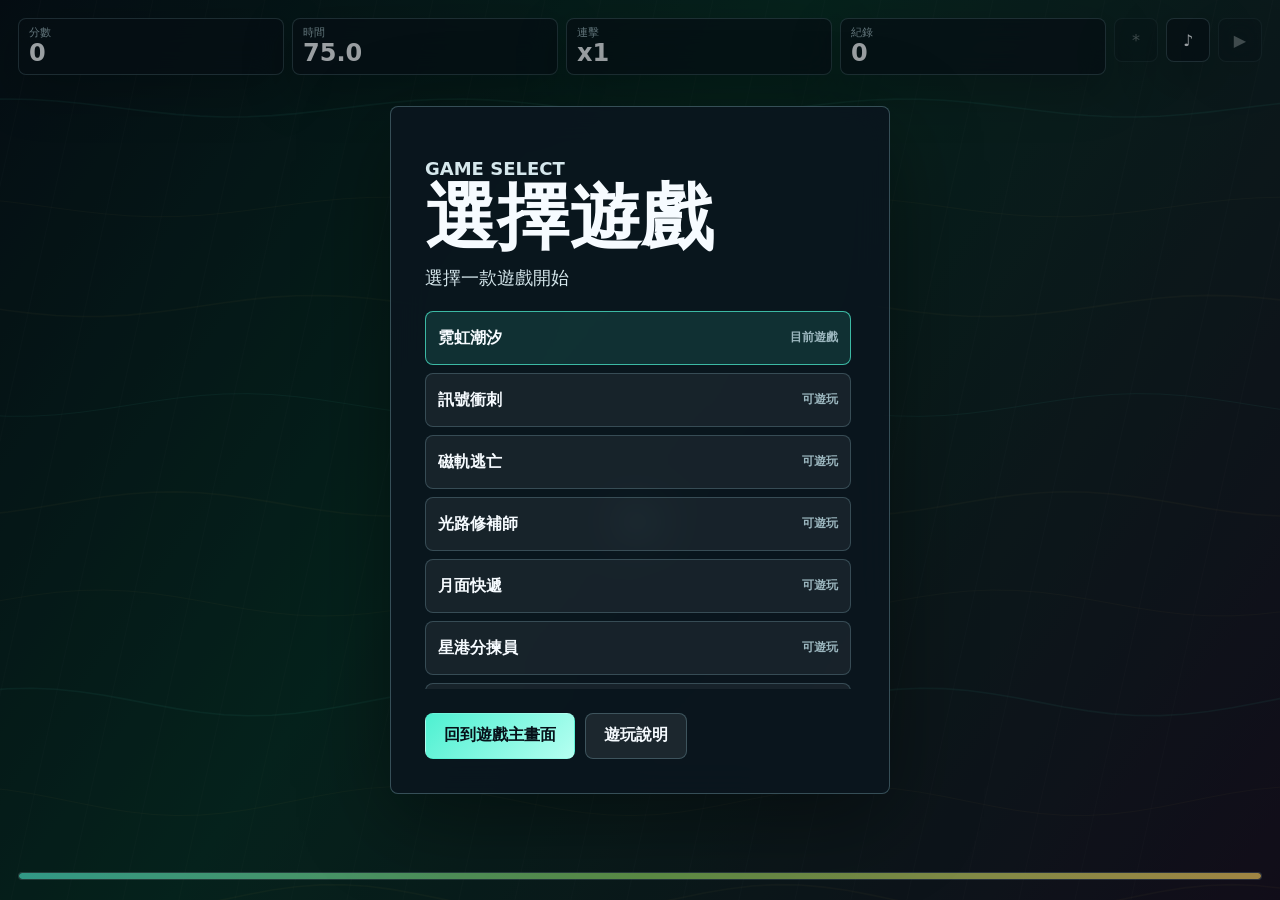
<file: neon-tide.html>
<!doctype html>
<html lang="zh-Hant">
<head>
  <meta charset="utf-8">
  <meta name="viewport" content="width=device-width, initial-scale=1">
  <title>霓虹潮汐</title>
  <style>
    :root {
      color-scheme: dark;
      --ink: #f6fbff;
      --muted: #9cb7bf;
      --panel: rgba(8, 17, 24, 0.72);
      --panel-strong: rgba(10, 22, 30, 0.9);
      --line: rgba(183, 241, 255, 0.22);
      --aqua: #4ef0d1;
      --coral: #ff6f91;
      --gold: #ffd166;
      --leaf: #94e06b;
      --deep: #061018;
      --danger: #ff4d6d;
    }

    * {
      box-sizing: border-box;
    }

    html,
    body {
      width: 100%;
      height: 100%;
      margin: 0;
      overflow: hidden;
      background: var(--deep);
      color: var(--ink);
      font-family:
        "Segoe UI",
        "Microsoft JhengHei",
        system-ui,
        sans-serif;
      letter-spacing: 0;
    }

    button {
      font: inherit;
    }

    .game-shell {
      position: fixed;
      inset: 0;
      min-width: 320px;
      background:
        linear-gradient(180deg, rgba(255, 111, 145, 0.06), transparent 30%),
        linear-gradient(135deg, #07151e 0%, #09251f 48%, #15101d 100%);
      isolation: isolate;
    }

    canvas {
      position: absolute;
      inset: 0;
      width: 100%;
      height: 100%;
      display: block;
      touch-action: none;
      cursor: crosshair;
    }

    .hud {
      position: absolute;
      top: 0;
      left: 0;
      right: 0;
      z-index: 4;
      display: grid;
      grid-template-columns: repeat(4, minmax(86px, 1fr)) auto;
      gap: 8px;
      align-items: start;
      padding: clamp(10px, 2vw, 18px);
      pointer-events: none;
    }

    .status-pill,
    .tool-button {
      min-height: 44px;
      border: 1px solid var(--line);
      background: var(--panel);
      box-shadow: 0 16px 50px rgba(0, 0, 0, 0.28);
      backdrop-filter: blur(14px);
    }

    .status-pill {
      display: grid;
      gap: 2px;
      align-content: center;
      min-width: 0;
      padding: 8px 10px;
      border-radius: 8px;
    }

    .status-pill small {
      color: var(--muted);
      font-size: 11px;
      line-height: 1.1;
      white-space: nowrap;
    }

    .status-pill strong {
      overflow: hidden;
      color: var(--ink);
      font-size: clamp(17px, 2.3vw, 24px);
      line-height: 1.05;
      text-overflow: ellipsis;
      white-space: nowrap;
    }

    .tool-row {
      display: flex;
      gap: 8px;
      pointer-events: auto;
    }

    .tool-button {
      width: 44px;
      height: 44px;
      display: grid;
      place-items: center;
      padding: 0;
      border-radius: 8px;
      color: var(--ink);
      cursor: pointer;
      transition:
        transform 140ms ease,
        border-color 140ms ease,
        background 140ms ease,
        opacity 140ms ease;
    }

    .tool-button:hover {
      transform: translateY(-1px);
      border-color: rgba(78, 240, 209, 0.52);
      background: rgba(13, 33, 38, 0.86);
    }

    .tool-button:disabled {
      cursor: not-allowed;
      opacity: 0.38;
      transform: none;
    }

    .burst-button.ready {
      border-color: rgba(255, 209, 102, 0.8);
      color: #15100a;
      background: linear-gradient(135deg, var(--gold), #fff2ad);
    }

    .shield-track {
      position: absolute;
      left: clamp(10px, 2vw, 18px);
      right: clamp(10px, 2vw, 18px);
      bottom: clamp(12px, 2vw, 20px);
      z-index: 4;
      height: 8px;
      overflow: hidden;
      border: 1px solid rgba(183, 241, 255, 0.18);
      border-radius: 999px;
      background: rgba(255, 255, 255, 0.08);
      pointer-events: none;
    }

    .shield-track span {
      display: block;
      width: 100%;
      height: 100%;
      border-radius: inherit;
      background: linear-gradient(90deg, var(--aqua), var(--leaf), var(--gold));
      transform-origin: left;
      transition: transform 140ms ease;
    }

    .modal {
      position: absolute;
      z-index: 6;
      inset: 0;
      display: grid;
      place-items: center;
      padding: clamp(16px, 4vw, 32px);
      background: rgba(3, 8, 12, 0.38);
    }

    .modal[hidden] {
      display: none;
    }

    .dialog {
      width: min(500px, 100%);
      border: 1px solid rgba(183, 241, 255, 0.26);
      border-radius: 8px;
      padding: clamp(20px, 5vw, 34px);
      background: var(--panel-strong);
      box-shadow: 0 24px 90px rgba(0, 0, 0, 0.42);
      backdrop-filter: blur(18px);
    }

    .eyebrow {
      margin: 0 0 10px;
      color: var(--gold);
      font-size: 13px;
      font-weight: 800;
      text-transform: uppercase;
      letter-spacing: 0;
    }

    h1 {
      margin: 0;
      font-size: clamp(38px, 8vw, 72px);
      line-height: 0.92;
      letter-spacing: 0;
    }

    .dialog p {
      margin: 14px 0 0;
      color: #d5e7ec;
      font-size: clamp(15px, 2vw, 18px);
      line-height: 1.6;
    }

    .help-panel {
      display: grid;
      gap: 8px;
      margin-top: 18px;
    }

    .help-panel[hidden] {
      display: none;
    }

    .help-item {
      border: 1px solid rgba(183, 241, 255, 0.18);
      border-radius: 8px;
      padding: 10px 12px;
      color: #d5e7ec;
      background: rgba(255, 255, 255, 0.06);
      font-size: 14px;
      line-height: 1.45;
    }

    .dialog-actions {
      display: flex;
      flex-wrap: wrap;
      gap: 10px;
      margin-top: 24px;
    }

    .primary-button,
    .secondary-button {
      min-height: 46px;
      border-radius: 8px;
      border: 1px solid transparent;
      padding: 0 18px;
      cursor: pointer;
      font-weight: 800;
      transition:
        transform 140ms ease,
        border-color 140ms ease,
        background 140ms ease;
    }

    .primary-button {
      color: #061018;
      background: linear-gradient(135deg, var(--aqua), #b5fff1);
    }

    .secondary-button {
      color: var(--ink);
      border-color: var(--line);
      background: rgba(255, 255, 255, 0.08);
    }

    .primary-button:hover,
    .secondary-button:hover {
      transform: translateY(-1px);
    }

    .difficulty-panel {
      margin-top: 18px;
    }

    .difficulty-panel[hidden] {
      display: none;
    }

    .panel-label {
      margin: 0 0 8px;
      color: var(--muted);
      font-size: 12px;
      font-weight: 800;
    }

    .segmented-control {
      display: grid;
      grid-template-columns: repeat(3, minmax(0, 1fr));
      gap: 6px;
      padding: 4px;
      border: 1px solid rgba(183, 241, 255, 0.18);
      border-radius: 8px;
      background: rgba(255, 255, 255, 0.06);
    }

    .difficulty-button {
      min-width: 0;
      min-height: 40px;
      border: 1px solid transparent;
      border-radius: 6px;
      color: var(--ink);
      background: transparent;
      cursor: pointer;
      font-weight: 800;
      transition:
        border-color 140ms ease,
        background 140ms ease,
        color 140ms ease;
    }

    .difficulty-button:hover {
      border-color: rgba(78, 240, 209, 0.36);
      background: rgba(255, 255, 255, 0.07);
    }

    .difficulty-button.active {
      color: #061018;
      border-color: rgba(78, 240, 209, 0.8);
      background: linear-gradient(135deg, var(--aqua), #d7fff7);
    }

    .game-picker {
      display: grid;
      gap: 8px;
      margin-top: 18px;
      max-height: min(42vh, 390px);
      overflow: auto;
      padding-right: 4px;
      overscroll-behavior: contain;
      scrollbar-color: rgba(78, 240, 209, 0.55) rgba(255, 255, 255, 0.08);
      scrollbar-width: thin;
    }

    .game-picker[hidden] {
      display: none;
    }

    .game-option {
      display: grid;
      grid-template-columns: 1fr auto;
      gap: 10px;
      align-items: center;
      min-height: 54px;
      width: 100%;
      border: 1px solid rgba(183, 241, 255, 0.2);
      border-radius: 8px;
      padding: 10px 12px;
      color: var(--ink);
      background: rgba(255, 255, 255, 0.06);
      text-align: left;
      cursor: pointer;
      transition:
        border-color 140ms ease,
        background 140ms ease,
        transform 140ms ease;
    }

    .game-option:hover {
      transform: translateY(-1px);
      border-color: rgba(78, 240, 209, 0.38);
      background: rgba(255, 255, 255, 0.09);
    }

    .game-option:disabled {
      cursor: not-allowed;
      opacity: 0.56;
      transform: none;
    }

    .game-option.active {
      border-color: rgba(78, 240, 209, 0.72);
      background: rgba(78, 240, 209, 0.12);
    }

    .game-name {
      display: block;
      overflow: hidden;
      font-size: 16px;
      font-weight: 800;
      line-height: 1.15;
      text-overflow: ellipsis;
      white-space: nowrap;
    }

    .game-option:disabled .game-name {
      color: #d7e7eb;
    }

    .game-meta {
      color: var(--muted);
      font-size: 12px;
      font-weight: 700;
      white-space: nowrap;
    }

    .stats-grid {
      display: grid;
      grid-template-columns: repeat(4, minmax(0, 1fr));
      gap: 8px;
      margin-top: 18px;
    }

    .stats-grid[hidden] {
      display: none;
    }

    .stat-box {
      min-width: 0;
      border: 1px solid rgba(183, 241, 255, 0.18);
      border-radius: 8px;
      padding: 10px;
      background: rgba(255, 255, 255, 0.06);
    }

    .stat-box small {
      display: block;
      color: var(--muted);
      font-size: 11px;
      white-space: nowrap;
    }

    .stat-box strong {
      display: block;
      overflow: hidden;
      margin-top: 4px;
      font-size: 18px;
      line-height: 1.1;
      text-overflow: ellipsis;
      white-space: nowrap;
    }

    @media (max-width: 760px) {
      .hud {
        grid-template-columns: repeat(2, minmax(0, 1fr)) auto;
      }

      .hud .status-pill:nth-child(3),
      .hud .status-pill:nth-child(4) {
        display: none;
      }

      .tool-row {
        grid-column: 3;
        grid-row: 1 / span 2;
        flex-direction: column;
      }

      .dialog-actions {
        flex-direction: column;
      }

      .primary-button,
      .secondary-button {
        width: 100%;
      }
    }

    @media (max-width: 420px) {
      .hud {
        grid-template-columns: repeat(2, minmax(0, 1fr));
      }

      .tool-row {
        grid-column: 1 / -1;
        grid-row: 2;
        flex-direction: row;
        justify-content: flex-end;
      }

      .tool-button {
        width: 40px;
        height: 40px;
      }

      .stats-grid {
        grid-template-columns: 1fr;
      }
    }
  </style>
</head>
<body>
  <main class="game-shell" aria-label="霓虹潮汐遊戲">
    <canvas id="gameCanvas"></canvas>

    <section class="hud" aria-label="遊戲狀態">
      <div class="status-pill">
        <small>分數</small>
        <strong id="scoreText">0</strong>
      </div>
      <div class="status-pill">
        <small>時間</small>
        <strong id="timeText">75.0</strong>
      </div>
      <div class="status-pill">
        <small>連擊</small>
        <strong id="comboText">x1</strong>
      </div>
      <div class="status-pill">
        <small>紀錄</small>
        <strong id="bestText">0</strong>
      </div>
      <div class="tool-row">
        <button class="tool-button burst-button" id="burstButton" type="button" aria-label="釋放脈衝" title="釋放脈衝" disabled>*</button>
        <button class="tool-button" id="soundButton" type="button" aria-label="音效" title="音效">♪</button>
        <button class="tool-button" id="pauseButton" type="button" aria-label="暫停" title="暫停">II</button>
      </div>
    </section>

    <div class="shield-track" aria-hidden="true">
      <span id="shieldBar"></span>
    </div>

    <section class="modal" id="modal">
      <div class="dialog" role="dialog" aria-labelledby="modalTitle" aria-describedby="modalBody">
        <p class="eyebrow" id="modalKicker">Web Arcade</p>
        <h1 id="modalTitle">霓虹潮汐</h1>
        <p id="modalBody">收集光核、避開裂波，在城市海面撐過 75 秒。</p>
        <div class="help-panel" id="helpPanel" aria-label="遊玩說明" hidden></div>
        <div class="difficulty-panel" id="difficultyPanel" aria-label="難易度">
          <p class="panel-label" id="difficultyLabel">難易度</p>
          <div class="segmented-control" role="group" aria-label="選擇難易度">
            <button class="difficulty-button" type="button" data-difficulty="easy">悠遊</button>
            <button class="difficulty-button" type="button" data-difficulty="normal">標準</button>
            <button class="difficulty-button" type="button" data-difficulty="hard">浪尖</button>
          </div>
        </div>
        <div class="game-picker" id="gamePicker" aria-label="選擇遊戲" hidden>
          <button class="game-option active" type="button" data-game="neon-tide">
            <span>
              <span class="game-name">霓虹潮汐</span>
            </span>
            <span class="game-meta">目前遊戲</span>
          </button>
          <button class="game-option" type="button" data-game="signal-dash">
            <span>
              <span class="game-name">訊號衝刺</span>
            </span>
            <span class="game-meta">可遊玩</span>
          </button>
          <button class="game-option" type="button" data-game="mag-rail-run">
            <span>
              <span class="game-name">磁軌逃亡</span>
            </span>
            <span class="game-meta">可遊玩</span>
          </button>
          <button class="game-option" type="button" data-game="light-route">
            <span>
              <span class="game-name">光路修補師</span>
            </span>
            <span class="game-meta">可遊玩</span>
          </button>
          <button class="game-option" type="button" data-game="moon-courier">
            <span>
              <span class="game-name">月面快遞</span>
            </span>
            <span class="game-meta">可遊玩</span>
          </button>
          <button class="game-option" type="button" data-game="starport-sorter">
            <span>
              <span class="game-name">星港分揀員</span>
            </span>
            <span class="game-meta">可遊玩</span>
          </button>
          <button class="game-option" type="button" data-game="reactor-tune">
            <span>
              <span class="game-name">反應爐調頻</span>
            </span>
            <span class="game-meta">可遊玩</span>
          </button>
          <button class="game-option" type="button" data-game="fog-radar">
            <span>
              <span class="game-name">迷霧雷達</span>
            </span>
            <span class="game-meta">可遊玩</span>
          </button>
          <button class="game-option" type="button" data-game="rift-angler">
            <span>
              <span class="game-name">裂隙釣手</span>
            </span>
            <span class="game-meta">可遊玩</span>
          </button>
          <button class="game-option" type="button" data-game="core-garden">
            <span>
              <span class="game-name">核心花園</span>
            </span>
            <span class="game-meta">可遊玩</span>
          </button>
          <button class="game-option" type="button" data-game="parts-hunter">
            <span>
              <span class="game-name">零件獵人</span>
            </span>
            <span class="game-meta">可遊玩</span>
          </button>
        </div>
        <div class="stats-grid" id="resultStats" hidden>
          <div class="stat-box">
            <small>本局分數</small>
            <strong id="resultScore">0</strong>
          </div>
          <div class="stat-box">
            <small>最高連擊</small>
            <strong id="resultCombo">x1</strong>
          </div>
          <div class="stat-box">
            <small>最佳紀錄</small>
            <strong id="resultBest">0</strong>
          </div>
          <div class="stat-box">
            <small>難易度</small>
            <strong id="resultDifficulty">標準</strong>
          </div>
        </div>
        <div class="dialog-actions">
          <button class="primary-button" id="startButton" type="button">開始航行</button>
          <button class="secondary-button" id="helpButton" type="button">遊玩說明</button>
          <button class="secondary-button" id="helpBackButton" type="button" hidden>返回</button>
          <button class="secondary-button" id="gameSelectButton" type="button">選擇其他遊戲</button>
          <button class="secondary-button" id="mainMenuButton" type="button" hidden>返回主選單</button>
          <button class="secondary-button" id="resumeButton" type="button" hidden>繼續</button>
        </div>
      </div>
    </section>
  </main>

  <script>
    (() => {
      const canvas = document.getElementById("gameCanvas");
      const ctx = canvas.getContext("2d");
      const scoreText = document.getElementById("scoreText");
      const timeText = document.getElementById("timeText");
      const comboText = document.getElementById("comboText");
      const bestText = document.getElementById("bestText");
      const shieldBar = document.getElementById("shieldBar");
      const burstButton = document.getElementById("burstButton");
      const soundButton = document.getElementById("soundButton");
      const pauseButton = document.getElementById("pauseButton");
      const modal = document.getElementById("modal");
      const modalKicker = document.getElementById("modalKicker");
      const modalTitle = document.getElementById("modalTitle");
      const modalBody = document.getElementById("modalBody");
      const helpPanel = document.getElementById("helpPanel");
      const difficultyPanel = document.getElementById("difficultyPanel");
      const difficultyLabel = document.getElementById("difficultyLabel");
      const gamePicker = document.getElementById("gamePicker");
      const resultStats = document.getElementById("resultStats");
      const resultScore = document.getElementById("resultScore");
      const resultCombo = document.getElementById("resultCombo");
      const resultBest = document.getElementById("resultBest");
      const resultDifficulty = document.getElementById("resultDifficulty");
      const startButton = document.getElementById("startButton");
      const helpButton = document.getElementById("helpButton");
      const helpBackButton = document.getElementById("helpBackButton");
      const gameSelectButton = document.getElementById("gameSelectButton");
      const mainMenuButton = document.getElementById("mainMenuButton");
      const resumeButton = document.getElementById("resumeButton");
      const difficultyButtons = Array.from(document.querySelectorAll("[data-difficulty]"));
      const gameButtons = Array.from(document.querySelectorAll("[data-game]"));

      const LEGACY_STORAGE_KEY = "neon-tide-best-score";
      const BEST_STORAGE_PREFIX = "web-arcade-best-score-";
      const DIFFICULTY_STORAGE_KEY = "neon-tide-difficulty";
      const ACTIVE_GAME_STORAGE_KEY = "web-arcade-active-game";
      const SIMPLE_GAME_IDS = new Set([
        "moon-courier",
        "starport-sorter",
        "reactor-tune",
        "fog-radar",
        "rift-angler",
        "core-garden",
        "parts-hunter",
      ]);
      const GAMES = {
        "neon-tide": {
          label: "霓虹潮汐",
          kicker: "Web Arcade",
          startLabel: "開始航行",
          replayLabel: "再玩一次",
          resultAction: "再玩一次",
          menuBody: (seconds) => `收集光核、避開裂波，在城市海面撐過 ${seconds} 秒。`,
          winTitle: "抵達港灣",
          overTitle: "訊號中斷",
          winBody: "完整穿越霓虹潮面，資料核心安全送達。",
          overBody: "護盾耗盡，這趟航行停在半路。",
        },
        "signal-dash": {
          label: "訊號衝刺",
          kicker: "Lane Arcade",
          startLabel: "開始衝刺",
          replayLabel: "再衝一次",
          resultAction: "再衝一次",
          menuBody: (seconds) => `在三條訊號軌道間切換，收集資料封包並撐過 ${seconds} 秒。`,
          winTitle: "連線完成",
          overTitle: "訊號斷裂",
          winBody: "資料流穩定抵達終端，整段路徑保持同步。",
          overBody: "雜訊擊穿護盾，訊號在傳輸途中斷線。",
        },
        "mag-rail-run": {
          label: "磁軌逃亡",
          kicker: "Speed Arcade",
          startLabel: "開始逃亡",
          replayLabel: "再跑一次",
          resultAction: "再跑一次",
          menuBody: (seconds) => `沿著磁浮軌道高速逃亡，跳過路障、下滑穿門並撐過 ${seconds} 秒。`,
          winTitle: "抵達轉運站",
          overTitle: "軌道失衡",
          winBody: "你甩開追蹤訊號，完整抵達下一座磁軌轉運站。",
          overBody: "護盾被連續撞擊打穿，磁浮板失去穩定。",
        },
        "light-route": {
          label: "光路修補師",
          kicker: "Puzzle Arcade",
          startLabel: "開始修補",
          replayLabel: "再解一次",
          resultAction: "再解一次",
          menuBody: (seconds) => `旋轉鏡片，把入口光束導向出口；限時 ${seconds} 秒。`,
          winTitle: "光路接通",
          overTitle: "光束熄滅",
          winBody: "鏡片角度校準完成，光束穩定抵達出口。",
          overBody: "時間用盡，光路仍未修復完成。",
        },
        "moon-courier": {
          label: "月面快遞",
          kicker: "Gravity Arcade",
          startLabel: "開始配送",
          replayLabel: "再送一次",
          resultAction: "再送一次",
          menuBody: (seconds) => `控制推進器，把快遞艙安全降落到平台；限時 ${seconds} 秒。`,
          winTitle: "平穩著陸",
          overTitle: "快遞墜毀",
          winBody: "貨艙完整抵達月面平台，配送完成。",
          overBody: "著陸速度過快或護盾耗盡，快遞任務失敗。",
        },
        "starport-sorter": {
          label: "星港分揀員",
          kicker: "Sort Arcade",
          startLabel: "開始分揀",
          replayLabel: "再分一次",
          resultAction: "再分一次",
          menuBody: (seconds) => `把貨箱送到對應出口，連續分對可以提高分數；限時 ${seconds} 秒。`,
          winTitle: "分揀完成",
          overTitle: "貨流失控",
          winBody: "星港貨物流向穩定，分揀班次順利結束。",
          overBody: "錯誤分流太多，貨運系統暫停。",
        },
        "reactor-tune": {
          label: "反應爐調頻",
          kicker: "Tune Arcade",
          startLabel: "開始調頻",
          replayLabel: "再調一次",
          resultAction: "再調一次",
          menuBody: (seconds) => `旋轉接收器，接住正確頻率的能量波；限時 ${seconds} 秒。`,
          winTitle: "反應穩定",
          overTitle: "反應過熱",
          winBody: "反應爐頻率鎖定完成，輸出恢復穩定。",
          overBody: "錯失太多能量波，反應爐進入保護停機。",
        },
        "fog-radar": {
          label: "迷霧雷達",
          kicker: "Radar Arcade",
          startLabel: "開始掃描",
          replayLabel: "再探一次",
          resultAction: "再探一次",
          menuBody: (seconds) => `在迷霧中尋找信標，避開雜訊並用脈衝掃描開路；限時 ${seconds} 秒。`,
          winTitle: "迷霧定位",
          overTitle: "雷達失聯",
          winBody: "所有信標座標已回收，迷霧航線重新開啟。",
          overBody: "雜訊壓垮護盾，雷達訊號失去定位。",
        },
        "rift-angler": {
          label: "裂隙釣手",
          kicker: "Tension Arcade",
          startLabel: "開始垂釣",
          replayLabel: "再釣一次",
          resultAction: "再釣一次",
          menuBody: (seconds) => `按住收線、放開降張力，在裂隙中釣起能量核心；限時 ${seconds} 秒。`,
          winTitle: "核心上鉤",
          overTitle: "釣線斷裂",
          winBody: "張力控制漂亮，裂隙核心被完整拉回。",
          overBody: "張力失控，釣線在裂隙中斷裂。",
        },
        "core-garden": {
          label: "核心花園",
          kicker: "Garden Arcade",
          startLabel: "開始培育",
          replayLabel: "再種一次",
          resultAction: "再種一次",
          menuBody: (seconds) => `種下能量節點，連成防線抵擋侵蝕波；撐過 ${seconds} 秒。`,
          winTitle: "花園成形",
          overTitle: "核心枯竭",
          winBody: "能量節點穩定連線，核心花園成功成形。",
          overBody: "侵蝕波突破防線，核心能量耗盡。",
        },
        "parts-hunter": {
          label: "零件獵人",
          kicker: "Survival Arcade",
          startLabel: "開始獵取",
          replayLabel: "再獵一次",
          resultAction: "再獵一次",
          menuBody: (seconds) => `收集零件升級武裝，避開追蹤機並撐過 ${seconds} 秒。`,
          winTitle: "組裝完成",
          overTitle: "裝甲破裂",
          winBody: "零件收集完成，臨時武裝成功組裝。",
          overBody: "追蹤機突破防線，裝甲停止運作。",
        },
      };
      const HELP_TEXT = {
        "game-select": [
          "選擇一款遊戲後會進入該遊戲的開始畫面。",
          "每款遊戲都共用難易度、倒數、分數、護盾與暫停功能。",
          "遊戲中右上角可以暫停；暫停後可繼續、重玩或返回主選單。",
        ],
        "neon-tide": [
          "目標：收集光核、避開裂波，撐到倒數結束。",
          "操作：滑鼠或觸控拖曳移動；鍵盤可用 WASD 或方向鍵移動。",
          "光核會增加分數、連擊、護盾與脈衝能量；撞到裂波會扣護盾並重置連擊。",
          "脈衝滿格後按空白鍵或右上角 *，可以清除附近裂波。",
        ],
        "signal-dash": [
          "目標：在三條訊號軌道間切換，收集資料封包並避開雜訊。",
          "操作：方向鍵上/下或 W/S 切換軌道；觸控點選目標軌道。",
          "資料封包會提高分數與能量；紅色雜訊會扣護盾。",
          "脈衝滿格後可清除前方雜訊。",
        ],
        "mag-rail-run": [
          "目標：沿磁軌高速前進，跳過路障、下滑穿過低門。",
          "操作：方向鍵上或 W 跳躍；方向鍵下或 S 下滑；觸控上半部跳、下半部滑。",
          "金色磁能會增加分數與能量；撞到障礙會扣護盾。",
          "脈衝滿格後可以清除前方障礙。",
        ],
        "light-route": [
          "目標：旋轉鏡片，讓光束從左側入口抵達右側出口。",
          "操作：點擊鏡片即可旋轉；空格與方向鍵不影響鏡片。",
          "越快完成、步數越少，分數越高。",
          "倒數結束前沒有接通光路就會失敗。",
        ],
        "moon-courier": [
          "目標：把快遞艙安全降落在月面平台。",
          "操作：按住空白鍵、方向鍵上或 W 啟動推進；方向鍵左/右或 A/D 調整水平速度；觸控按住畫面也能推進。",
          "著陸時要靠近平台，速度也不能太快。",
          "燃料有限，落地越穩、剩餘時間與燃料越多，分數越高。",
        ],
        "starport-sorter": [
          "目標：把不同顏色的貨箱分到正確出口。",
          "操作：按 1/2/3 選出口；觸控或滑鼠點下方三個出口區域也可以選。",
          "貨箱抵達分流線時，出口顏色正確就得分，錯誤會扣護盾。",
          "連續分對會提高連擊倍率。",
        ],
        "reactor-tune": [
          "目標：旋轉接收器，接住正確能量波並避開不穩定能量。",
          "操作：方向鍵左/右或 A/D 旋轉；滑鼠或觸控可直接指向接收角度。",
          "綠色能量需要接住；粉紅不穩定能量要避開。",
          "漏接太多或接到不穩定能量會扣護盾。",
        ],
        "fog-radar": [
          "目標：在迷霧中找出所有金色信標，避開紅色雜訊。",
          "操作：滑鼠或觸控指定移動方向；鍵盤可用 WASD 或方向鍵移動。",
          "靠近雷達範圍的物件會比較清楚，離太遠只會隱約顯示。",
          "收集完所有信標即可完成任務。",
        ],
        "rift-angler": [
          "目標：控制張力，把裂隙核心拉回來。",
          "操作：按住空白鍵、方向鍵上、W 或觸控按住來收線；放開會降低張力。",
          "張力保持在綠色區間時進度會上升，太高或太低都會扣護盾。",
          "進度滿格即可完成垂釣。",
        ],
        "core-garden": [
          "目標：種下能量節點，保護中央核心不被侵蝕波突破。",
          "操作：點擊場地空位種節點；節點會攔截靠近的侵蝕體。",
          "節點靠近彼此會形成防線；中央核心被撞會扣護盾。",
          "撐到倒數結束即可完成培育。",
        ],
        "parts-hunter": [
          "目標：收集金色零件升級武裝，避開或擊退追蹤機。",
          "操作：滑鼠或觸控指定移動位置；鍵盤可用 WASD 或方向鍵移動。",
          "收集零件會提高武裝等級與攻擊範圍。",
          "追蹤機靠太近會扣護盾；進入攻擊範圍一段時間會被擊退。",
        ],
      };
      const DIFFICULTIES = {
        easy: {
          label: "悠遊",
          runTime: 70,
          shield: 120,
          damage: 20,
          gemInterval: 0.88,
          gemSpeed: 0.9,
          hazardInterval: 1.34,
          hazardSpeed: 0.84,
          scoreMultiplier: 0.85,
          shieldGain: 4.4,
          energyGain: 1.12,
          extraHazardAt: 44,
          extraHazardChance: 0.38,
          comboCap: 10,
        },
        normal: {
          label: "標準",
          runTime: 75,
          shield: 100,
          damage: 28,
          gemInterval: 1,
          gemSpeed: 1,
          hazardInterval: 1,
          hazardSpeed: 1,
          scoreMultiplier: 1,
          shieldGain: 2.8,
          energyGain: 0.9,
          extraHazardAt: 32,
          extraHazardChance: 0.55,
          comboCap: 12,
        },
        hard: {
          label: "浪尖",
          runTime: 80,
          shield: 85,
          damage: 34,
          gemInterval: 1.05,
          gemSpeed: 1.08,
          hazardInterval: 0.72,
          hazardSpeed: 1.24,
          scoreMultiplier: 1.35,
          shieldGain: 1.8,
          energyGain: 0.78,
          extraHazardAt: 18,
          extraHazardChance: 0.72,
          comboCap: 14,
        },
      };

      function getDifficulty() {
        return DIFFICULTIES[state.difficulty];
      }

      function getActiveGame() {
        return GAMES[state.activeGame];
      }

      function getBestStorageKey(game, difficulty) {
        return `${BEST_STORAGE_PREFIX}${game}-${difficulty}`;
      }

      function readStoredGame() {
        try {
          const stored = localStorage.getItem(ACTIVE_GAME_STORAGE_KEY);
          return GAMES[stored] ? stored : "neon-tide";
        } catch (error) {
          return "neon-tide";
        }
      }

      function writeStoredGame(value) {
        try {
          localStorage.setItem(ACTIVE_GAME_STORAGE_KEY, value);
        } catch (error) {
          // Game selection still works when a browser blocks file-based storage.
        }
      }

      function readStoredDifficulty() {
        try {
          const stored = localStorage.getItem(DIFFICULTY_STORAGE_KEY);
          return DIFFICULTIES[stored] ? stored : "normal";
        } catch (error) {
          return "normal";
        }
      }

      function writeStoredDifficulty(value) {
        try {
          localStorage.setItem(DIFFICULTY_STORAGE_KEY, value);
        } catch (error) {
          // Difficulty still works when a browser blocks file-based storage.
        }
      }

      function readBestScore(game, difficulty) {
        try {
          const stored = localStorage.getItem(getBestStorageKey(game, difficulty));
          if (stored !== null) {
            return Number(stored) || 0;
          }
          if (game === "neon-tide" && difficulty === "normal") {
            return Number(localStorage.getItem(LEGACY_STORAGE_KEY) || 0);
          }
          return 0;
        } catch (error) {
          return 0;
        }
      }

      function writeBestScore(game, difficulty, value) {
        try {
          localStorage.setItem(getBestStorageKey(game, difficulty), String(value));
          if (game === "neon-tide" && difficulty === "normal") {
            localStorage.setItem(LEGACY_STORAGE_KEY, String(value));
          }
        } catch (error) {
          // The game still works when a browser blocks file-based storage.
        }
      }

      const state = {
        mode: "menu",
        w: 0,
        h: 0,
        dpr: 1,
        lastTime: 0,
        elapsed: 0,
        activeGame: readStoredGame(),
        difficulty: readStoredDifficulty(),
        timeLeft: 75,
        score: 0,
        best: 0,
        combo: 1,
        maxCombo: 1,
        shield: 100,
        energy: 0,
        spawnGem: 0,
        spawnHazard: 0,
        screenShake: 0,
        burst: 0,
        pointerActive: false,
        audioOn: true,
        audio: null,
        choosingGame: true,
        initialGamePicker: true,
        showingHelp: false,
      };
      state.best = readBestScore(state.activeGame, state.difficulty);
      state.timeLeft = getDifficulty().runTime;
      state.shield = getDifficulty().shield;

      const player = {
        x: 0,
        y: 0,
        tx: 0,
        ty: 0,
        r: 16,
        invulnerable: 0,
        trail: [],
      };

      const signalDash = {
        lane: 1,
        targetLane: 1,
        playerX: 0,
        playerY: 0,
        spawn: 0,
        flow: 0,
        objects: [],
      };

      const magRun = {
        x: 0,
        y: 0,
        vy: 0,
        groundY: 0,
        ducking: false,
        spawn: 0,
        distance: 0,
        objects: [],
      };

      const lightRoute = {
        size: 5,
        grid: [],
        solution: [],
        beam: [],
        boardX: 0,
        boardY: 0,
        cell: 64,
        startRow: 2,
        targetRow: 2,
        moves: 0,
        solved: false,
      };

      const simpleGame = {
        objects: [],
        nodes: [],
        shots: [],
        x: 0,
        y: 0,
        vx: 0,
        vy: 0,
        targetX: 0,
        targetY: 0,
        angle: 0,
        spawn: 0,
        timer: 0,
        gauge: 0,
        progress: 0,
        selected: 0,
        level: 1,
        pulling: false,
        thrusting: false,
      };

      const gems = [];
      const hazards = [];
      const particles = [];
      const ripples = [];
      const keys = new Set();
      const rand = (min, max) => min + Math.random() * (max - min);
      const clamp = (value, min, max) => Math.max(min, Math.min(max, value));

      function resizeCanvas() {
        const rect = canvas.getBoundingClientRect();
        state.dpr = Math.min(window.devicePixelRatio || 1, 2);
        state.w = Math.max(320, rect.width);
        state.h = Math.max(320, rect.height);
        canvas.width = Math.floor(state.w * state.dpr);
        canvas.height = Math.floor(state.h * state.dpr);
        ctx.setTransform(state.dpr, 0, 0, state.dpr, 0, 0);
        if (state.mode === "menu") {
          player.x = state.w * 0.5;
          player.y = state.h * 0.58;
          player.tx = player.x;
          player.ty = player.y;
        }
      }

      function formatScore(value) {
        return Math.round(value).toLocaleString("zh-TW");
      }

      function updateDifficultyControls() {
        difficultyButtons.forEach((button) => {
          const active = button.dataset.difficulty === state.difficulty;
          button.classList.toggle("active", active);
          button.setAttribute("aria-pressed", String(active));
        });
      }

      function updateGameControls() {
        gameButtons.forEach((button) => {
          const active = button.dataset.game === state.activeGame;
          const meta = button.querySelector(".game-meta");
          button.classList.toggle("active", active);
          button.setAttribute("aria-pressed", String(active));
          if (meta) {
            meta.textContent = active ? "目前遊戲" : button.disabled ? "準備中" : "可遊玩";
          }
        });
      }

      function setDifficulty(value) {
        if (!DIFFICULTIES[value] || state.mode === "playing" || state.mode === "paused") {
          return;
        }
        state.difficulty = value;
        state.best = readBestScore(state.activeGame, state.difficulty);
        state.timeLeft = getDifficulty().runTime;
        state.shield = getDifficulty().shield;
        writeStoredDifficulty(state.difficulty);
        updateDifficultyControls();
        updateHud();
        if (state.mode === "menu") {
          setModal("menu");
        }
      }

      function setActiveGame(value) {
        if (!GAMES[value] || state.mode === "playing" || state.mode === "paused") {
          return;
        }
        state.activeGame = value;
        state.best = readBestScore(state.activeGame, state.difficulty);
        state.timeLeft = getDifficulty().runTime;
        state.shield = getDifficulty().shield;
        state.combo = 1;
        state.maxCombo = 1;
        state.score = 0;
        state.energy = 0;
        state.choosingGame = false;
        state.initialGamePicker = false;
        state.showingHelp = false;
        writeStoredGame(state.activeGame);
        updateGameControls();
        updateHud();
        setModal("menu");
      }

      function showGamePicker() {
        if (state.mode !== "menu") {
          return;
        }
        state.choosingGame = true;
        state.initialGamePicker = false;
        state.showingHelp = false;
        setModal("menu");
      }

      function hideGamePicker() {
        state.choosingGame = false;
        state.initialGamePicker = false;
        state.showingHelp = false;
        setModal("menu");
      }

      function getHelpItems() {
        return HELP_TEXT[state.choosingGame ? "game-select" : state.activeGame] || HELP_TEXT["game-select"];
      }

      function showHelp() {
        state.showingHelp = true;
        setModal(state.mode === "paused" ? "pause" : "menu");
      }

      function hideHelp() {
        state.showingHelp = false;
        setModal(state.mode === "paused" ? "pause" : "menu");
      }

      function setModal(type) {
        const isMenu = type === "menu";
        const isPause = type === "pause";
        const isWin = type === "win";
        const isOver = type === "over";
        const config = getDifficulty();
        const game = getActiveGame();
        modal.hidden = false;
        helpPanel.hidden = !state.showingHelp;
        helpPanel.innerHTML = state.showingHelp
          ? getHelpItems().map((item) => `<div class="help-item">${item}</div>`).join("")
          : "";
        difficultyPanel.hidden = state.showingHelp || isPause || state.choosingGame;
        gamePicker.hidden = state.showingHelp || !state.choosingGame;
        difficultyLabel.textContent = isMenu ? "難易度" : "下一局難易度";
        resultStats.hidden = state.showingHelp || isMenu || isPause;
        resumeButton.hidden = state.showingHelp || !isPause;
        mainMenuButton.hidden = state.showingHelp || !(isPause || isOver);
        gameSelectButton.hidden = state.showingHelp || !isMenu || state.choosingGame;
        helpButton.hidden = state.showingHelp;
        helpBackButton.hidden = !state.showingHelp;
        startButton.hidden = state.showingHelp;
        startButton.textContent = state.choosingGame
          ? "回到遊戲主畫面"
          : isMenu ? game.startLabel : game.resultAction;
        gameSelectButton.textContent = "選擇其他遊戲";
        modalKicker.textContent = state.showingHelp
          ? "How To Play"
          : state.choosingGame
          ? "Game Select"
          : isPause ? "Paused" : isWin ? "Clear" : type === "over" ? "Run Ended" : game.kicker;
        modalTitle.textContent = state.showingHelp
          ? "遊玩說明"
          : state.choosingGame
          ? "選擇遊戲"
          : isPause ? "遊戲暫停" : isWin ? game.winTitle : type === "over" ? game.overTitle : game.label;
        modalBody.textContent = state.showingHelp
          ? state.choosingGame ? "選單與共用操作" : game.label
          : isPause
          ? "目前航線已保留。"
          : state.choosingGame
            ? "選擇一款遊戲開始"
            : isWin
            ? game.winBody
            : type === "over"
              ? game.overBody
              : game.menuBody(config.runTime);
        updateDifficultyControls();
        updateGameControls();
      }

      function updateHud() {
        scoreText.textContent = formatScore(state.score);
        timeText.textContent = Math.max(0, state.timeLeft).toFixed(1);
        comboText.textContent = state.activeGame === "light-route" ? String(lightRoute.moves) : "x" + Math.floor(state.combo);
        bestText.textContent = formatScore(state.best);
        shieldBar.style.transform = `scaleX(${clamp(state.shield / getDifficulty().shield, 0, 1)})`;
        burstButton.disabled = state.mode !== "playing" || state.energy < 100;
        burstButton.classList.toggle("ready", state.mode === "playing" && state.energy >= 100);
        soundButton.textContent = state.audioOn ? "♪" : "×";
        pauseButton.textContent = state.mode === "playing" ? "II" : "▶";
        pauseButton.disabled = state.mode !== "playing" && state.mode !== "paused";
      }

      function resetRun() {
        if (state.activeGame === "signal-dash") {
          resetSignalRun();
          return;
        }
        if (state.activeGame === "mag-rail-run") {
          resetMagRun();
          return;
        }
        if (state.activeGame === "light-route") {
          resetLightRoute();
          return;
        }
        if (isSimpleGame()) {
          resetSimpleGame();
          return;
        }
        const config = getDifficulty();
        state.choosingGame = false;
        state.mode = "playing";
        state.elapsed = 0;
        state.timeLeft = config.runTime;
        state.score = 0;
        state.combo = 1;
        state.maxCombo = 1;
        state.shield = config.shield;
        state.energy = 0;
        state.spawnGem = 0.4 * config.gemInterval;
        state.spawnHazard = 1.1 * config.hazardInterval;
        state.screenShake = 0;
        state.burst = 0;
        gems.length = 0;
        hazards.length = 0;
        particles.length = 0;
        ripples.length = 0;
        player.x = state.w * 0.5;
        player.y = state.h * 0.62;
        player.tx = player.x;
        player.ty = player.y;
        player.invulnerable = 1.2;
        player.trail.length = 0;
        modal.hidden = true;
        resultStats.hidden = true;
        resumeButton.hidden = true;
        startButton.textContent = getActiveGame().replayLabel;
        playTone(420, 0.08, "sine", 0.04);
        updateHud();
      }

      function finishRun(type) {
        state.mode = type;
        state.best = Math.max(state.best, Math.round(state.score));
        writeBestScore(state.activeGame, state.difficulty, state.best);
        resultScore.textContent = formatScore(state.score);
        resultCombo.textContent = state.activeGame === "light-route" ? String(lightRoute.moves) : "x" + Math.floor(state.maxCombo);
        resultBest.textContent = formatScore(state.best);
        resultDifficulty.textContent = getDifficulty().label;
        setModal(type);
        updateHud();
        playTone(type === "win" ? 660 : 180, 0.22, type === "win" ? "triangle" : "sawtooth", 0.05);
      }

      function pauseGame() {
        if (state.mode !== "playing") {
          return;
        }
        state.mode = "paused";
        setModal("pause");
        updateHud();
      }

      function returnToMainMenu() {
        state.mode = "menu";
        state.choosingGame = true;
        state.initialGamePicker = true;
        state.showingHelp = false;
        state.pointerActive = false;
        state.burst = 0;
        state.screenShake = 0;
        keys.clear();
        simpleGame.thrusting = false;
        simpleGame.pulling = false;
        setModal("menu");
        updateHud();
      }

      function resumeGame() {
        if (state.mode !== "paused") {
          return;
        }
        state.mode = "playing";
        modal.hidden = true;
        state.lastTime = performance.now();
        updateHud();
      }

      function ensureAudio() {
        if (!state.audio && state.audioOn) {
          const AudioContext = window.AudioContext || window.webkitAudioContext;
          if (AudioContext) {
            state.audio = new AudioContext();
          }
        }
        if (state.audio && state.audio.state === "suspended") {
          state.audio.resume();
        }
      }

      function playTone(freq, duration, type = "sine", gain = 0.035) {
        if (!state.audioOn) {
          return;
        }
        ensureAudio();
        if (!state.audio) {
          return;
        }
        const now = state.audio.currentTime;
        const osc = state.audio.createOscillator();
        const amp = state.audio.createGain();
        osc.type = type;
        osc.frequency.setValueAtTime(freq, now);
        amp.gain.setValueAtTime(0, now);
        amp.gain.linearRampToValueAtTime(gain, now + 0.01);
        amp.gain.exponentialRampToValueAtTime(0.0001, now + duration);
        osc.connect(amp);
        amp.connect(state.audio.destination);
        osc.start(now);
        osc.stop(now + duration + 0.02);
      }

      function getSignalLaneY(lane) {
        const top = state.h * 0.31;
        const gap = Math.min(150, state.h * 0.18);
        return top + lane * gap;
      }

      function setSignalLane(lane) {
        signalDash.targetLane = clamp(lane, 0, 2);
      }

      function resetSignalRun() {
        const config = getDifficulty();
        state.choosingGame = false;
        state.mode = "playing";
        state.elapsed = 0;
        state.timeLeft = config.runTime;
        state.score = 0;
        state.combo = 1;
        state.maxCombo = 1;
        state.shield = config.shield;
        state.energy = 0;
        state.spawnGem = 0;
        state.spawnHazard = 0;
        state.screenShake = 0;
        state.burst = 0;
        signalDash.lane = 1;
        signalDash.targetLane = 1;
        signalDash.playerX = state.w * 0.22;
        signalDash.playerY = getSignalLaneY(1);
        signalDash.spawn = 0.35;
        signalDash.flow = 0;
        signalDash.objects.length = 0;
        particles.length = 0;
        ripples.length = 0;
        modal.hidden = true;
        resultStats.hidden = true;
        resumeButton.hidden = true;
        startButton.textContent = getActiveGame().replayLabel;
        playTone(520, 0.08, "triangle", 0.04);
        updateHud();
      }

      function spawnSignalWave() {
        const config = getDifficulty();
        const hazardLane = Math.floor(rand(0, 3));
        const speed = (260 + state.elapsed * 4.2) * config.hazardSpeed;
        signalDash.objects.push({
          type: "hazard",
          lane: hazardLane,
          x: state.w + 58,
          w: rand(34, 48),
          h: 34,
          speed,
          pulse: rand(0, Math.PI * 2),
          scored: false,
        });

        const openLanes = [0, 1, 2].filter((lane) => lane !== hazardLane);
        const packetLane = openLanes[Math.floor(rand(0, openLanes.length))];
        if (Math.random() > 0.22) {
          signalDash.objects.push({
            type: Math.random() > 0.78 ? "boost" : "packet",
            lane: packetLane,
            x: state.w + rand(120, 210),
            w: 22,
            h: 22,
            speed: speed * rand(0.88, 1.08),
            pulse: rand(0, Math.PI * 2),
            scored: false,
          });
        }
      }

      function updateSignalDash(dt) {
        const config = getDifficulty();
        state.elapsed += dt;
        state.timeLeft -= dt;
        state.screenShake = Math.max(0, state.screenShake - dt * 24);
        state.burst = Math.max(0, state.burst - dt);
        signalDash.flow += dt * (180 + state.elapsed * 4);
        signalDash.playerX = state.w * 0.22;
        signalDash.lane += (signalDash.targetLane - signalDash.lane) * clamp(dt * 14, 0, 1);
        signalDash.playerY = getSignalLaneY(signalDash.lane);

        signalDash.spawn -= dt;
        if (signalDash.spawn <= 0) {
          spawnSignalWave();
          signalDash.spawn = Math.max(0.42, (0.92 - state.elapsed * 0.006) * config.hazardInterval);
        }

        for (let i = signalDash.objects.length - 1; i >= 0; i -= 1) {
          const object = signalDash.objects[i];
          object.x -= object.speed * dt;
          object.pulse += dt * 6;
          const objectY = getSignalLaneY(object.lane);
          const sameLane = Math.abs(signalDash.playerY - objectY) < 38;
          const hitX = Math.abs(signalDash.playerX - object.x) < object.w * 0.5 + 22;

          if (sameLane && hitX) {
            if (object.type === "hazard") {
              state.shield -= config.damage;
              state.combo = 1;
              state.screenShake = 10;
              createRipple(signalDash.playerX, signalDash.playerY, "#ff4d6d", 76);
              addParticles(signalDash.playerX, signalDash.playerY, "#ff4d6d", 18, 1.3);
              playTone(150, 0.14, "sawtooth", 0.052);
              signalDash.objects.splice(i, 1);
              if (state.shield <= 0) {
                finishRun("over");
                return;
              }
            } else {
              const base = object.type === "boost" ? 34 : 18;
              state.score += base * state.combo * config.scoreMultiplier;
              state.combo = Math.min(config.comboCap, state.combo + 1);
              state.maxCombo = Math.max(state.maxCombo, state.combo);
              state.energy = clamp(state.energy + base * config.energyGain, 0, 100);
              state.shield = clamp(state.shield + config.shieldGain, 0, config.shield);
              createRipple(object.x, objectY, object.type === "boost" ? "#ffd166" : "#4ef0d1", 54);
              addParticles(object.x, objectY, object.type === "boost" ? "#ffd166" : "#4ef0d1", 12, 1);
              playTone(object.type === "boost" ? 760 : 560, 0.055, "sine", 0.03);
              signalDash.objects.splice(i, 1);
            }
          } else if (object.x < -80) {
            if (object.type === "hazard" && !object.scored) {
              state.score += 3 * config.scoreMultiplier;
            }
            signalDash.objects.splice(i, 1);
          }
        }

        state.best = Math.max(state.best, Math.round(state.score));
        if (state.timeLeft <= 0) {
          finishRun(state.activeGame === "moon-courier" || state.activeGame === "rift-angler" ? "over" : "win");
        }
      }

      function activateSignalBurst() {
        if (state.mode !== "playing" || state.energy < 100) {
          return;
        }
        const config = getDifficulty();
        state.energy = 0;
        state.burst = 0.45;
        state.screenShake = Math.max(state.screenShake, 7);
        createRipple(signalDash.playerX, signalDash.playerY, "#ffd166", 210);
        for (let i = signalDash.objects.length - 1; i >= 0; i -= 1) {
          const object = signalDash.objects[i];
          if (object.type === "hazard" && object.x > signalDash.playerX - 50 && object.x < state.w + 80) {
            addParticles(object.x, getSignalLaneY(object.lane), "#ffd166", 12, 1.2);
            signalDash.objects.splice(i, 1);
            state.score += 8 * state.combo * config.scoreMultiplier;
          }
        }
        playTone(620, 0.1, "triangle", 0.055);
        updateHud();
      }

      function drawSignalDash(time) {
        if (signalDash.playerX <= 0 || state.mode === "menu") {
          signalDash.playerX = state.w * 0.22;
          signalDash.playerY = getSignalLaneY(signalDash.lane);
        }
        drawBackground(time);
        const laneStart = Math.max(24, state.w * 0.08);
        const laneEnd = state.w - 24;
        ctx.save();
        for (let lane = 0; lane < 3; lane += 1) {
          const y = getSignalLaneY(lane);
          ctx.lineWidth = lane === Math.round(signalDash.lane) ? 4 : 2;
          ctx.strokeStyle = lane === Math.round(signalDash.lane)
            ? "rgba(78, 240, 209, 0.7)"
            : "rgba(183, 241, 255, 0.2)";
          ctx.beginPath();
          ctx.moveTo(laneStart, y);
          ctx.lineTo(laneEnd, y);
          ctx.stroke();

          ctx.globalAlpha = 0.18;
          ctx.strokeStyle = "#ffd166";
          ctx.setLineDash([10, 20]);
          ctx.lineDashOffset = -signalDash.flow * 0.08;
          ctx.beginPath();
          ctx.moveTo(laneStart, y + 16);
          ctx.lineTo(laneEnd, y + 16);
          ctx.stroke();
          ctx.setLineDash([]);
          ctx.globalAlpha = 1;
        }
        ctx.restore();

        for (const object of signalDash.objects) {
          const y = getSignalLaneY(object.lane);
          ctx.save();
          ctx.translate(object.x, y);
          if (object.type === "hazard") {
            const pulse = 1 + Math.sin(object.pulse) * 0.1;
            ctx.scale(pulse, pulse);
            ctx.shadowBlur = 20;
            ctx.shadowColor = "#ff4d6d";
            ctx.fillStyle = "rgba(255, 77, 109, 0.24)";
            ctx.strokeStyle = "#ff6f91";
            ctx.lineWidth = 2;
            ctx.beginPath();
            ctx.rect(-object.w * 0.5, -object.h * 0.5, object.w, object.h);
            ctx.fill();
            ctx.stroke();
            ctx.fillStyle = "#ff4d6d";
            ctx.fillRect(-object.w * 0.24, -2, object.w * 0.48, 4);
          } else {
            const color = object.type === "boost" ? "#ffd166" : "#4ef0d1";
            ctx.rotate(Math.PI / 4 + object.pulse * 0.15);
            ctx.shadowBlur = 18;
            ctx.shadowColor = color;
            ctx.fillStyle = color;
            ctx.strokeStyle = "rgba(255, 255, 255, 0.75)";
            ctx.lineWidth = 1.4;
            ctx.fillRect(-object.w * 0.5, -object.w * 0.5, object.w, object.w);
            ctx.strokeRect(-object.w * 0.5, -object.w * 0.5, object.w, object.w);
          }
          ctx.restore();
        }

        drawEffects();

        ctx.save();
        ctx.translate(signalDash.playerX, signalDash.playerY);
        ctx.shadowBlur = state.burst > 0 ? 28 : 18;
        ctx.shadowColor = state.burst > 0 ? "#ffd166" : "#4ef0d1";
        ctx.fillStyle = "#eafffb";
        ctx.strokeStyle = "#4ef0d1";
        ctx.lineWidth = 2;
        ctx.beginPath();
        ctx.moveTo(24, 0);
        ctx.lineTo(-16, -18);
        ctx.lineTo(-7, 0);
        ctx.lineTo(-16, 18);
        ctx.closePath();
        ctx.fill();
        ctx.stroke();
        ctx.fillStyle = "#061018";
        ctx.beginPath();
        ctx.arc(4, 0, 5, 0, Math.PI * 2);
        ctx.fill();
        ctx.restore();

        if (state.burst > 0) {
          const progress = 1 - state.burst / 0.45;
          ctx.save();
          ctx.globalAlpha = (1 - progress) * 0.24;
          ctx.fillStyle = "#ffd166";
          ctx.beginPath();
          ctx.arc(signalDash.playerX, signalDash.playerY, 210 * progress, 0, Math.PI * 2);
          ctx.fill();
          ctx.restore();
        }
      }

      function resetMagRun() {
        const config = getDifficulty();
        state.choosingGame = false;
        state.mode = "playing";
        state.elapsed = 0;
        state.timeLeft = config.runTime;
        state.score = 0;
        state.combo = 1;
        state.maxCombo = 1;
        state.shield = config.shield;
        state.energy = 0;
        state.screenShake = 0;
        state.burst = 0;
        magRun.x = state.w * 0.22;
        magRun.groundY = state.h * 0.68;
        magRun.y = magRun.groundY;
        magRun.vy = 0;
        magRun.ducking = false;
        magRun.spawn = 0.45;
        magRun.distance = 0;
        magRun.objects.length = 0;
        particles.length = 0;
        ripples.length = 0;
        modal.hidden = true;
        resultStats.hidden = true;
        resumeButton.hidden = true;
        startButton.textContent = getActiveGame().replayLabel;
        playTone(480, 0.08, "triangle", 0.04);
        updateHud();
      }

      function magJump() {
        if (state.mode !== "playing") {
          return;
        }
        if (Math.abs(magRun.y - magRun.groundY) < 2) {
          magRun.vy = -680;
          magRun.ducking = false;
          playTone(430, 0.045, "triangle", 0.025);
        }
      }

      function setMagDucking(value) {
        if (state.mode !== "playing") {
          return;
        }
        magRun.ducking = value && Math.abs(magRun.y - magRun.groundY) < 4;
      }

      function spawnMagObject() {
        const config = getDifficulty();
        const speed = (330 + state.elapsed * 5.4) * config.hazardSpeed;
        const type = Math.random() > 0.48 ? "barrier" : "gate";
        magRun.objects.push({
          type,
          x: state.w + 56,
          y: type === "barrier" ? magRun.groundY - 44 : magRun.groundY - 100,
          w: type === "barrier" ? 34 : 58,
          h: type === "barrier" ? 44 : 30,
          speed,
          scored: false,
          pulse: rand(0, Math.PI * 2),
        });
        if (Math.random() > 0.35) {
          magRun.objects.push({
            type: "charge",
            x: state.w + rand(130, 230),
            y: magRun.groundY - (type === "barrier" ? rand(96, 135) : rand(48, 72)),
            w: 22,
            h: 22,
            speed: speed * 0.98,
            scored: false,
            pulse: rand(0, Math.PI * 2),
          });
        }
      }

      function getMagPlayerRect() {
        const height = magRun.ducking ? 28 : 54;
        const width = magRun.ducking ? 58 : 42;
        return {
          x: magRun.x - width * 0.5,
          y: magRun.y - height,
          w: width,
          h: height,
        };
      }

      function rectsOverlap(a, b) {
        return a.x < b.x + b.w && a.x + a.w > b.x && a.y < b.y + b.h && a.y + a.h > b.y;
      }

      function updateMagRun(dt) {
        const config = getDifficulty();
        state.elapsed += dt;
        state.timeLeft -= dt;
        state.screenShake = Math.max(0, state.screenShake - dt * 24);
        state.burst = Math.max(0, state.burst - dt);
        magRun.groundY = state.h * 0.68;
        magRun.x = state.w * 0.22;
        magRun.distance += dt * (340 + state.elapsed * 5);

        magRun.vy += 1760 * dt;
        magRun.y += magRun.vy * dt;
        if (magRun.y >= magRun.groundY) {
          magRun.y = magRun.groundY;
          magRun.vy = 0;
        } else {
          magRun.ducking = false;
        }

        magRun.spawn -= dt;
        if (magRun.spawn <= 0) {
          spawnMagObject();
          magRun.spawn = Math.max(0.46, (0.96 - state.elapsed * 0.005) * config.hazardInterval);
        }

        const playerRect = getMagPlayerRect();
        for (let i = magRun.objects.length - 1; i >= 0; i -= 1) {
          const object = magRun.objects[i];
          object.x -= object.speed * dt;
          object.pulse += dt * 6;
          if (object.type === "charge") {
            const distance = Math.hypot(object.x - magRun.x, object.y - (magRun.y - 30));
            if (distance < 34) {
              state.score += 22 * state.combo * config.scoreMultiplier;
              state.combo = Math.min(config.comboCap, state.combo + 1);
              state.maxCombo = Math.max(state.maxCombo, state.combo);
              state.energy = clamp(state.energy + 19 * config.energyGain, 0, 100);
              state.shield = clamp(state.shield + config.shieldGain, 0, config.shield);
              createRipple(object.x, object.y, "#ffd166", 54);
              addParticles(object.x, object.y, "#ffd166", 12, 1);
              playTone(720, 0.05, "sine", 0.03);
              magRun.objects.splice(i, 1);
            } else if (object.x < -80) {
              magRun.objects.splice(i, 1);
            }
            continue;
          }

          const objectRect = { x: object.x - object.w * 0.5, y: object.y, w: object.w, h: object.h };
          if (rectsOverlap(playerRect, objectRect)) {
            state.shield -= config.damage;
            state.combo = 1;
            state.screenShake = 10;
            createRipple(magRun.x, magRun.y - 30, "#ff4d6d", 78);
            addParticles(magRun.x, magRun.y - 30, "#ff4d6d", 18, 1.25);
            playTone(135, 0.15, "sawtooth", 0.055);
            magRun.objects.splice(i, 1);
            if (state.shield <= 0) {
              finishRun("over");
              return;
            }
          } else if (object.x + object.w < magRun.x && !object.scored) {
            object.scored = true;
            state.score += 7 * state.combo * config.scoreMultiplier;
          } else if (object.x < -100) {
            magRun.objects.splice(i, 1);
          }
        }

        state.best = Math.max(state.best, Math.round(state.score));
        if (state.timeLeft <= 0) {
          finishRun("win");
        }
      }

      function activateMagBurst() {
        if (state.mode !== "playing" || state.energy < 100) {
          return;
        }
        const config = getDifficulty();
        state.energy = 0;
        state.burst = 0.45;
        state.screenShake = Math.max(state.screenShake, 7);
        createRipple(magRun.x, magRun.y - 28, "#ffd166", 230);
        for (let i = magRun.objects.length - 1; i >= 0; i -= 1) {
          const object = magRun.objects[i];
          if (object.type !== "charge" && object.x > magRun.x - 40 && object.x < state.w + 80) {
            addParticles(object.x, object.y + object.h * 0.5, "#ffd166", 12, 1.2);
            magRun.objects.splice(i, 1);
            state.score += 8 * state.combo * config.scoreMultiplier;
          }
        }
        playTone(610, 0.1, "triangle", 0.055);
        updateHud();
      }

      function drawMagRun(time) {
        if (magRun.x <= 0 || state.mode === "menu") {
          magRun.x = state.w * 0.22;
          magRun.groundY = state.h * 0.68;
          magRun.y = magRun.groundY;
        }
        drawBackground(time);
        const ground = magRun.groundY;
        ctx.save();
        ctx.lineWidth = 4;
        ctx.strokeStyle = "rgba(78, 240, 209, 0.7)";
        ctx.shadowBlur = 12;
        ctx.shadowColor = "#4ef0d1";
        ctx.beginPath();
        ctx.moveTo(20, ground);
        ctx.lineTo(state.w - 20, ground);
        ctx.stroke();
        ctx.shadowBlur = 0;
        ctx.lineWidth = 1;
        ctx.strokeStyle = "rgba(255, 209, 102, 0.28)";
        ctx.setLineDash([12, 18]);
        ctx.lineDashOffset = -magRun.distance * 0.08;
        ctx.beginPath();
        ctx.moveTo(20, ground + 22);
        ctx.lineTo(state.w - 20, ground + 22);
        ctx.stroke();
        ctx.setLineDash([]);

        for (let i = 0; i < 18; i += 1) {
          const x = ((i * 110 - magRun.distance * 0.36) % (state.w + 160)) - 80;
          ctx.globalAlpha = 0.24;
          ctx.fillStyle = "#b7f1ff";
          ctx.fillRect(x, ground + 33, 42, 3);
        }
        ctx.globalAlpha = 1;
        ctx.restore();

        for (const object of magRun.objects) {
          ctx.save();
          if (object.type === "charge") {
            ctx.translate(object.x, object.y);
            ctx.rotate(Math.PI / 4 + object.pulse * 0.2);
            ctx.shadowBlur = 18;
            ctx.shadowColor = "#ffd166";
            ctx.fillStyle = "#ffd166";
            ctx.strokeStyle = "rgba(255, 255, 255, 0.76)";
            ctx.lineWidth = 1.3;
            ctx.fillRect(-object.w * 0.5, -object.w * 0.5, object.w, object.w);
            ctx.strokeRect(-object.w * 0.5, -object.w * 0.5, object.w, object.w);
          } else if (object.type === "barrier") {
            ctx.shadowBlur = 16;
            ctx.shadowColor = "#ff4d6d";
            ctx.fillStyle = "rgba(255, 77, 109, 0.24)";
            ctx.strokeStyle = "#ff6f91";
            ctx.lineWidth = 2;
            ctx.fillRect(object.x - object.w * 0.5, object.y, object.w, object.h);
            ctx.strokeRect(object.x - object.w * 0.5, object.y, object.w, object.h);
          } else {
            ctx.shadowBlur = 16;
            ctx.shadowColor = "#ff4d6d";
            ctx.fillStyle = "rgba(255, 77, 109, 0.18)";
            ctx.strokeStyle = "#ff6f91";
            ctx.lineWidth = 2;
            ctx.fillRect(object.x - object.w * 0.5, object.y, object.w, object.h);
            ctx.strokeRect(object.x - object.w * 0.5, object.y, object.w, object.h);
            ctx.fillStyle = "#ff4d6d";
            ctx.fillRect(object.x - object.w * 0.24, object.y + object.h * 0.45, object.w * 0.48, 4);
          }
          ctx.restore();
        }

        drawEffects();

        const playerRect = getMagPlayerRect();
        ctx.save();
        ctx.shadowBlur = state.burst > 0 ? 28 : 18;
        ctx.shadowColor = state.burst > 0 ? "#ffd166" : "#4ef0d1";
        ctx.fillStyle = "#eafffb";
        ctx.strokeStyle = "#4ef0d1";
        ctx.lineWidth = 2;
        ctx.beginPath();
        if (magRun.ducking) {
          ctx.roundRect(playerRect.x, playerRect.y + 4, playerRect.w, playerRect.h, 6);
        } else {
          ctx.moveTo(magRun.x + 20, magRun.y - 28);
          ctx.lineTo(magRun.x - 10, magRun.y - 54);
          ctx.lineTo(magRun.x - 18, magRun.y - 8);
          ctx.lineTo(magRun.x + 18, magRun.y - 8);
          ctx.closePath();
        }
        ctx.fill();
        ctx.stroke();
        ctx.fillStyle = "#ff6f91";
        ctx.fillRect(magRun.x - 28, magRun.y - 4, 58, 7);
        ctx.fillStyle = "#061018";
        ctx.beginPath();
        ctx.arc(magRun.x + 3, magRun.ducking ? magRun.y - 12 : magRun.y - 30, 4.5, 0, Math.PI * 2);
        ctx.fill();
        ctx.restore();

        if (state.burst > 0) {
          const progress = 1 - state.burst / 0.45;
          ctx.save();
          ctx.globalAlpha = (1 - progress) * 0.22;
          ctx.fillStyle = "#ffd166";
          ctx.beginPath();
          ctx.arc(magRun.x, magRun.y - 28, 230 * progress, 0, Math.PI * 2);
          ctx.fill();
          ctx.restore();
        }
      }

      function cloneLightSolution() {
        const size = lightRoute.size;
        const grid = Array.from({ length: size }, () => Array(size).fill(0));
        grid[2][1] = 2;
        grid[3][1] = 2;
        grid[3][3] = 1;
        grid[2][3] = 1;
        grid[0][0] = 1;
        grid[1][2] = 2;
        grid[4][2] = 1;
        grid[1][4] = 2;
        return grid;
      }

      function getLightBoardMetrics() {
        const board = Math.min(state.w * 0.72, state.h * 0.5, 420);
        const cell = Math.max(44, board / lightRoute.size);
        const total = cell * lightRoute.size;
        lightRoute.cell = cell;
        lightRoute.boardX = (state.w - total) * 0.5;
        lightRoute.boardY = Math.max(122, (state.h - total) * 0.52);
      }

      function turnLightDirection(direction, tile) {
        if (tile === 1) {
          return [3, 2, 1, 0][direction];
        }
        if (tile === 2) {
          return [1, 0, 3, 2][direction];
        }
        return direction;
      }

      function traceLightRoute() {
        getLightBoardMetrics();
        const dx = [1, 0, -1, 0];
        const dy = [0, 1, 0, -1];
        let col = -1;
        let row = lightRoute.startRow;
        let direction = 0;
        const points = [{
          x: lightRoute.boardX - lightRoute.cell * 0.42,
          y: lightRoute.boardY + (row + 0.5) * lightRoute.cell,
        }];
        let solved = false;
        for (let step = 0; step < 40; step += 1) {
          col += dx[direction];
          row += dy[direction];
          if (col < 0 || col >= lightRoute.size || row < 0 || row >= lightRoute.size) {
            const last = points[points.length - 1];
            points.push({
              x: col >= lightRoute.size ? lightRoute.boardX + lightRoute.size * lightRoute.cell + lightRoute.cell * 0.42 : last.x + dx[direction] * lightRoute.cell * 0.92,
              y: row === lightRoute.targetRow ? lightRoute.boardY + (lightRoute.targetRow + 0.5) * lightRoute.cell : last.y + dy[direction] * lightRoute.cell * 0.92,
            });
            solved = col >= lightRoute.size && row === lightRoute.targetRow && direction === 0;
            break;
          }
          const center = {
            x: lightRoute.boardX + (col + 0.5) * lightRoute.cell,
            y: lightRoute.boardY + (row + 0.5) * lightRoute.cell,
          };
          points.push(center);
          direction = turnLightDirection(direction, lightRoute.grid[row][col]);
        }
        lightRoute.beam = points;
        lightRoute.solved = solved;
        return solved;
      }

      function resetLightRoute() {
        const config = getDifficulty();
        state.choosingGame = false;
        state.mode = "playing";
        state.elapsed = 0;
        state.timeLeft = config.runTime;
        state.score = 0;
        state.combo = 1;
        state.maxCombo = 1;
        state.shield = config.shield;
        state.energy = 0;
        state.screenShake = 0;
        state.burst = 0;
        lightRoute.solution = cloneLightSolution();
        lightRoute.grid = lightRoute.solution.map((row) => row.slice());
        [[2, 1], [3, 3], [1, 2]].forEach(([row, col]) => {
          lightRoute.grid[row][col] = lightRoute.grid[row][col] === 1 ? 2 : 1;
        });
        lightRoute.moves = 0;
        lightRoute.solved = false;
        particles.length = 0;
        ripples.length = 0;
        traceLightRoute();
        modal.hidden = true;
        resultStats.hidden = true;
        resumeButton.hidden = true;
        startButton.textContent = getActiveGame().replayLabel;
        playTone(520, 0.08, "sine", 0.04);
        updateHud();
      }

      function rotateLightCell(clientX, clientY) {
        if (state.mode !== "playing") {
          return;
        }
        getLightBoardMetrics();
        const col = Math.floor((clientX - lightRoute.boardX) / lightRoute.cell);
        const row = Math.floor((clientY - lightRoute.boardY) / lightRoute.cell);
        if (row < 0 || row >= lightRoute.size || col < 0 || col >= lightRoute.size) {
          return;
        }
        if (lightRoute.grid[row][col] === 0) {
          playTone(190, 0.035, "sine", 0.018);
          return;
        }
        lightRoute.grid[row][col] = lightRoute.grid[row][col] === 1 ? 2 : 1;
        lightRoute.moves += 1;
        state.combo = Math.max(1, lightRoute.moves);
        state.maxCombo = Math.max(state.maxCombo, state.combo);
        createRipple(
          lightRoute.boardX + (col + 0.5) * lightRoute.cell,
          lightRoute.boardY + (row + 0.5) * lightRoute.cell,
          "#4ef0d1",
          42,
        );
        playTone(460 + lightRoute.moves * 12, 0.045, "triangle", 0.025);
        if (traceLightRoute()) {
          const config = getDifficulty();
          state.score = Math.max(50, Math.round((state.timeLeft * 14 + 180 - lightRoute.moves * 12) * config.scoreMultiplier));
          state.energy = 100;
          addParticles(
            lightRoute.boardX + lightRoute.size * lightRoute.cell,
            lightRoute.boardY + (lightRoute.targetRow + 0.5) * lightRoute.cell,
            "#ffd166",
            28,
            1.4,
          );
          finishRun("win");
        }
        updateHud();
      }

      function updateLightRoute(dt) {
        state.elapsed += dt;
        state.timeLeft -= dt;
        state.screenShake = Math.max(0, state.screenShake - dt * 24);
        for (let i = particles.length - 1; i >= 0; i -= 1) {
          const particle = particles[i];
          particle.x += particle.vx * dt;
          particle.y += particle.vy * dt;
          particle.vx *= 1 - dt * 2.4;
          particle.vy *= 1 - dt * 2.4;
          particle.life -= dt;
          if (particle.life <= 0) {
            particles.splice(i, 1);
          }
        }
        for (let i = ripples.length - 1; i >= 0; i -= 1) {
          const ripple = ripples[i];
          ripple.radius += (ripple.maxRadius - ripple.radius) * clamp(dt * 7, 0, 1);
          ripple.life -= dt;
          if (ripple.life <= 0) {
            ripples.splice(i, 1);
          }
        }
        if (state.timeLeft <= 0) {
          finishRun("over");
        }
      }

      function drawLightRoute(time) {
        if (!lightRoute.grid.length) {
          lightRoute.solution = cloneLightSolution();
          lightRoute.grid = lightRoute.solution.map((row) => row.slice());
          traceLightRoute();
        }
        drawBackground(time);
        getLightBoardMetrics();
        const total = lightRoute.cell * lightRoute.size;
        ctx.save();
        ctx.fillStyle = "rgba(5, 15, 21, 0.42)";
        ctx.strokeStyle = "rgba(183, 241, 255, 0.22)";
        ctx.lineWidth = 1;
        ctx.fillRect(lightRoute.boardX - 12, lightRoute.boardY - 12, total + 24, total + 24);
        ctx.strokeRect(lightRoute.boardX - 12, lightRoute.boardY - 12, total + 24, total + 24);

        for (let row = 0; row < lightRoute.size; row += 1) {
          for (let col = 0; col < lightRoute.size; col += 1) {
            const x = lightRoute.boardX + col * lightRoute.cell;
            const y = lightRoute.boardY + row * lightRoute.cell;
            ctx.fillStyle = "rgba(255, 255, 255, 0.045)";
            ctx.strokeStyle = "rgba(183, 241, 255, 0.16)";
            ctx.lineWidth = 1;
            ctx.fillRect(x, y, lightRoute.cell, lightRoute.cell);
            ctx.strokeRect(x, y, lightRoute.cell, lightRoute.cell);
            const tile = lightRoute.grid[row][col];
            if (tile) {
              ctx.save();
              ctx.translate(x + lightRoute.cell * 0.5, y + lightRoute.cell * 0.5);
              ctx.rotate(tile === 1 ? -Math.PI / 4 : Math.PI / 4);
              ctx.lineWidth = Math.max(5, lightRoute.cell * 0.1);
              ctx.lineCap = "round";
              ctx.shadowBlur = 12;
              ctx.shadowColor = "#4ef0d1";
              ctx.strokeStyle = "#b5fff1";
              ctx.beginPath();
              ctx.moveTo(-lightRoute.cell * 0.28, 0);
              ctx.lineTo(lightRoute.cell * 0.28, 0);
              ctx.stroke();
              ctx.restore();
            }
          }
        }

        ctx.save();
        ctx.shadowBlur = 18;
        ctx.shadowColor = "#ffd166";
        ctx.strokeStyle = "#ffd166";
        ctx.lineWidth = 4;
        ctx.lineJoin = "round";
        ctx.lineCap = "round";
        ctx.beginPath();
        lightRoute.beam.forEach((point, index) => {
          if (index === 0) {
            ctx.moveTo(point.x, point.y);
          } else {
            ctx.lineTo(point.x, point.y);
          }
        });
        ctx.stroke();
        ctx.restore();

        const startY = lightRoute.boardY + (lightRoute.startRow + 0.5) * lightRoute.cell;
        const targetY = lightRoute.boardY + (lightRoute.targetRow + 0.5) * lightRoute.cell;
        ctx.fillStyle = "#4ef0d1";
        ctx.beginPath();
        ctx.moveTo(lightRoute.boardX - 24, startY);
        ctx.lineTo(lightRoute.boardX - 6, startY - 11);
        ctx.lineTo(lightRoute.boardX - 6, startY + 11);
        ctx.closePath();
        ctx.fill();
        ctx.fillStyle = lightRoute.solved ? "#ffd166" : "#ff6f91";
        ctx.beginPath();
        ctx.arc(lightRoute.boardX + total + 18, targetY, 10, 0, Math.PI * 2);
        ctx.fill();
        ctx.restore();
        drawEffects();
      }

      function isSimpleGame() {
        return SIMPLE_GAME_IDS.has(state.activeGame);
      }

      function resetSimpleGame() {
        const config = getDifficulty();
        state.choosingGame = false;
        state.mode = "playing";
        state.elapsed = 0;
        state.timeLeft = config.runTime;
        state.score = 0;
        state.combo = 1;
        state.maxCombo = 1;
        state.shield = config.shield;
        state.energy = 0;
        state.screenShake = 0;
        state.burst = 0;
        simpleGame.objects.length = 0;
        simpleGame.nodes.length = 0;
        simpleGame.shots.length = 0;
        simpleGame.x = state.w * 0.5;
        simpleGame.y = state.h * 0.5;
        simpleGame.vx = 0;
        simpleGame.vy = 0;
        simpleGame.targetX = simpleGame.x;
        simpleGame.targetY = simpleGame.y;
        simpleGame.angle = -Math.PI / 2;
        simpleGame.spawn = 0.8;
        simpleGame.timer = 0;
        simpleGame.gauge = 45;
        simpleGame.progress = 0;
        simpleGame.selected = 0;
        simpleGame.level = 1;
        simpleGame.pulling = false;
        simpleGame.thrusting = false;
        particles.length = 0;
        ripples.length = 0;

        if (state.activeGame === "moon-courier") {
          simpleGame.x = state.w * 0.26;
          simpleGame.y = state.h * 0.23;
          simpleGame.vx = 60;
          simpleGame.vy = 0;
          simpleGame.targetX = state.w * 0.72;
          simpleGame.targetY = state.h * 0.72;
          simpleGame.gauge = 100;
        } else if (state.activeGame === "starport-sorter") {
          simpleGame.selected = 0;
          simpleGame.spawn = 0.2;
        } else if (state.activeGame === "reactor-tune") {
          simpleGame.angle = -Math.PI / 2;
          simpleGame.spawn = 0.5;
          simpleGame.gauge = 0;
        } else if (state.activeGame === "fog-radar") {
          simpleGame.x = state.w * 0.2;
          simpleGame.y = state.h * 0.72;
          simpleGame.targetX = simpleGame.x;
          simpleGame.targetY = simpleGame.y;
          simpleGame.gauge = 1.4;
          for (let i = 0; i < 7; i += 1) {
            simpleGame.objects.push({
              type: i < 4 ? "beacon" : "noise",
              x: rand(state.w * 0.22, state.w * 0.86),
              y: rand(state.h * 0.25, state.h * 0.78),
              r: i < 4 ? 12 : 18,
              pulse: rand(0, Math.PI * 2),
            });
          }
        } else if (state.activeGame === "rift-angler") {
          simpleGame.gauge = 44;
          simpleGame.progress = 0;
          simpleGame.x = state.w * 0.22;
          simpleGame.y = state.h * 0.35;
          simpleGame.targetX = state.w * 0.74;
          simpleGame.targetY = state.h * 0.56;
        } else if (state.activeGame === "core-garden") {
          simpleGame.nodes.push({ x: state.w * 0.5, y: state.h * 0.52, r: 24, core: true, pulse: 0 });
          simpleGame.spawn = 1.0;
        } else if (state.activeGame === "parts-hunter") {
          simpleGame.x = state.w * 0.5;
          simpleGame.y = state.h * 0.56;
          simpleGame.targetX = simpleGame.x;
          simpleGame.targetY = simpleGame.y;
          simpleGame.level = 1;
          simpleGame.spawn = 0.5;
        }

        modal.hidden = true;
        resultStats.hidden = true;
        resumeButton.hidden = true;
        startButton.textContent = getActiveGame().replayLabel;
        playTone(520, 0.08, "triangle", 0.04);
        updateHud();
      }

      function simpleDamage(amount, x, y) {
        state.shield -= amount;
        state.combo = 1;
        state.screenShake = 9;
        createRipple(x, y, "#ff4d6d", 74);
        addParticles(x, y, "#ff4d6d", 14, 1.2);
        playTone(150, 0.12, "sawtooth", 0.05);
        if (state.shield <= 0) {
          finishRun("over");
          return true;
        }
        return false;
      }

      function simpleCollect(points, x, y, color = "#ffd166") {
        const config = getDifficulty();
        state.score += points * state.combo * config.scoreMultiplier;
        state.combo = Math.min(config.comboCap, state.combo + 1);
        state.maxCombo = Math.max(state.maxCombo, state.combo);
        state.energy = clamp(state.energy + points * config.energyGain * 0.7, 0, 100);
        state.shield = clamp(state.shield + config.shieldGain, 0, config.shield);
        createRipple(x, y, color, 48);
        addParticles(x, y, color, 10, 1);
        playTone(color === "#ffd166" ? 720 : 560, 0.05, "sine", 0.028);
      }

      function updateSimpleGame(dt) {
        const config = getDifficulty();
        state.elapsed += dt;
        state.timeLeft -= dt;
        state.screenShake = Math.max(0, state.screenShake - dt * 24);
        state.burst = Math.max(0, state.burst - dt);
        simpleGame.timer += dt;

        if (state.activeGame === "moon-courier") {
          const thrust = simpleGame.thrusting || keys.has("ArrowUp") || keys.has("w") || keys.has("W");
          const left = keys.has("ArrowLeft") || keys.has("a") || keys.has("A");
          const right = keys.has("ArrowRight") || keys.has("d") || keys.has("D");
          simpleGame.vy += 230 * dt;
          if (thrust && simpleGame.gauge > 0) {
            simpleGame.vy -= 520 * dt;
            simpleGame.gauge = Math.max(0, simpleGame.gauge - 22 * dt);
            addParticles(simpleGame.x, simpleGame.y + 18, "#ffd166", 1, 0.5);
          }
          if (left) simpleGame.vx -= 220 * dt;
          if (right) simpleGame.vx += 220 * dt;
          simpleGame.vx *= 1 - dt * 0.5;
          simpleGame.x += simpleGame.vx * dt;
          simpleGame.y += simpleGame.vy * dt;
          simpleGame.x = clamp(simpleGame.x, 26, state.w - 26);
          if (simpleGame.y > simpleGame.targetY) {
            const speed = Math.hypot(simpleGame.vx, simpleGame.vy);
            const onPad = Math.abs(simpleGame.x - simpleGame.targetX) < 54;
            simpleGame.y = simpleGame.targetY;
            if (onPad && speed < 150) {
              state.score = Math.round((state.timeLeft * 18 + simpleGame.gauge * 4 + 260) * config.scoreMultiplier);
              finishRun("win");
              return;
            }
            simpleGame.vy = -Math.abs(simpleGame.vy) * 0.28;
            simpleGame.vx *= 0.5;
            if (simpleDamage(config.damage, simpleGame.x, simpleGame.y - 20)) return;
          }
        } else if (state.activeGame === "starport-sorter") {
          simpleGame.spawn -= dt;
          if (simpleGame.spawn <= 0) {
            simpleGame.objects.push({
              type: Math.floor(rand(0, 3)),
              x: -40,
              y: state.h * 0.42,
              speed: (150 + state.elapsed * 2.5) * config.hazardSpeed,
              pulse: 0,
            });
            simpleGame.spawn = Math.max(0.55, 1.05 * config.hazardInterval - state.elapsed * 0.004);
          }
          for (let i = simpleGame.objects.length - 1; i >= 0; i -= 1) {
            const box = simpleGame.objects[i];
            box.x += box.speed * dt;
            box.pulse += dt * 5;
            if (box.x > state.w * 0.68) {
              if (simpleGame.selected === box.type) {
                simpleCollect(20, box.x, box.y, ["#4ef0d1", "#ffd166", "#ff6f91"][box.type]);
              } else if (simpleDamage(config.damage * 0.6, box.x, box.y)) {
                return;
              }
              simpleGame.objects.splice(i, 1);
            }
          }
        } else if (state.activeGame === "reactor-tune") {
          if (keys.has("ArrowLeft") || keys.has("a") || keys.has("A")) simpleGame.angle -= dt * 3.2;
          if (keys.has("ArrowRight") || keys.has("d") || keys.has("D")) simpleGame.angle += dt * 3.2;
          simpleGame.spawn -= dt;
          if (simpleGame.spawn <= 0) {
            simpleGame.objects.push({
              angle: rand(-Math.PI, Math.PI),
              radius: Math.min(state.w, state.h) * 0.44,
              speed: (95 + state.elapsed * 1.2) * config.hazardSpeed,
              type: Math.random() > 0.18 ? "energy" : "unstable",
            });
            simpleGame.spawn = Math.max(0.42, 0.82 * config.hazardInterval);
          }
          for (let i = simpleGame.objects.length - 1; i >= 0; i -= 1) {
            const orb = simpleGame.objects[i];
            orb.radius -= orb.speed * dt;
            if (orb.radius < 78) {
              const diff = Math.abs(Math.atan2(Math.sin(orb.angle - simpleGame.angle), Math.cos(orb.angle - simpleGame.angle)));
              if (diff < 0.36 && orb.type === "energy") {
                simpleCollect(18, state.w * 0.5 + Math.cos(orb.angle) * 85, state.h * 0.52 + Math.sin(orb.angle) * 85, "#4ef0d1");
              } else if (diff < 0.36 && orb.type === "unstable") {
                if (simpleDamage(config.damage, state.w * 0.5, state.h * 0.52)) return;
              } else if (orb.type === "energy" && simpleDamage(config.damage * 0.55, state.w * 0.5, state.h * 0.52)) {
                return;
              }
              simpleGame.objects.splice(i, 1);
            }
          }
        } else if (state.activeGame === "fog-radar") {
          updatePointerChase(dt, 250);
          simpleGame.gauge = Math.max(0.42, simpleGame.gauge - dt * 0.18);
          for (let i = simpleGame.objects.length - 1; i >= 0; i -= 1) {
            const obj = simpleGame.objects[i];
            obj.pulse += dt * 4;
            const distance = Math.hypot(obj.x - simpleGame.x, obj.y - simpleGame.y);
            if (distance < obj.r + 16) {
              if (obj.type === "beacon") {
                simpleCollect(26, obj.x, obj.y, "#ffd166");
                simpleGame.objects.splice(i, 1);
              } else if (simpleDamage(config.damage, obj.x, obj.y)) {
                return;
              } else {
                obj.x = rand(state.w * 0.24, state.w * 0.88);
                obj.y = rand(state.h * 0.25, state.h * 0.8);
              }
            }
          }
          if (!simpleGame.objects.some((obj) => obj.type === "beacon")) {
            state.score += Math.round(state.timeLeft * 10 * config.scoreMultiplier);
            finishRun("win");
            return;
          }
        } else if (state.activeGame === "rift-angler") {
          const pulling = simpleGame.pulling || keys.has(" ") || keys.has("Spacebar") || keys.has("ArrowUp") || keys.has("w") || keys.has("W");
          simpleGame.gauge += (pulling ? 38 : -24) * dt + Math.sin(state.elapsed * 4) * dt * 7;
          if (simpleGame.gauge > 100 || simpleGame.gauge < 0) {
            simpleGame.gauge = clamp(simpleGame.gauge, 12, 88);
            simpleGame.progress = Math.max(0, simpleGame.progress - 18);
            if (simpleDamage(config.damage, state.w * 0.5, state.h * 0.58)) return;
          }
          if (pulling && simpleGame.gauge > 32 && simpleGame.gauge < 76) {
            simpleGame.progress += dt * (24 + state.combo * 0.8);
            state.score += dt * 10 * config.scoreMultiplier;
            state.combo = Math.min(config.comboCap, state.combo + (dt > 0 ? 0.015 : 0));
          } else {
            simpleGame.progress = Math.max(0, simpleGame.progress - dt * 5);
          }
          state.energy = clamp(simpleGame.progress, 0, 100);
          if (simpleGame.progress >= 100) {
            state.score += Math.round((state.timeLeft * 13 + 420) * config.scoreMultiplier);
            finishRun("win");
            return;
          }
        } else if (state.activeGame === "core-garden") {
          simpleGame.spawn -= dt;
          if (simpleGame.spawn <= 0) {
            const side = Math.floor(rand(0, 4));
            simpleGame.objects.push({
              type: "spore",
              x: side === 0 ? -30 : side === 1 ? state.w + 30 : rand(0, state.w),
              y: side === 2 ? -30 : side === 3 ? state.h + 30 : rand(120, state.h - 30),
              r: 14,
              speed: (42 + state.elapsed * 0.9) * config.hazardSpeed,
            });
            simpleGame.spawn = Math.max(0.55, 1.1 * config.hazardInterval);
          }
          for (const node of simpleGame.nodes) node.pulse += dt * 4;
          for (let i = simpleGame.objects.length - 1; i >= 0; i -= 1) {
            const spore = simpleGame.objects[i];
            const core = simpleGame.nodes[0];
            const angle = Math.atan2(core.y - spore.y, core.x - spore.x);
            spore.x += Math.cos(angle) * spore.speed * dt;
            spore.y += Math.sin(angle) * spore.speed * dt;
            let removed = false;
            for (const node of simpleGame.nodes) {
              if (!node.core && Math.hypot(node.x - spore.x, node.y - spore.y) < 58) {
                simpleCollect(8, spore.x, spore.y, "#94e06b");
                simpleGame.objects.splice(i, 1);
                removed = true;
                break;
              }
            }
            if (!removed && Math.hypot(core.x - spore.x, core.y - spore.y) < 30) {
              simpleGame.objects.splice(i, 1);
              if (simpleDamage(config.damage * 0.55, core.x, core.y)) return;
            }
          }
        } else if (state.activeGame === "parts-hunter") {
          updatePointerChase(dt, 280);
          simpleGame.spawn -= dt;
          if (simpleGame.spawn <= 0) {
            const makePart = Math.random() > 0.45;
            const side = Math.floor(rand(0, 4));
            simpleGame.objects.push({
              type: makePart ? "part" : "drone",
              x: side === 0 ? -30 : side === 1 ? state.w + 30 : rand(0, state.w),
              y: side === 2 ? -30 : side === 3 ? state.h + 30 : rand(100, state.h - 30),
              r: makePart ? 11 : 16,
              speed: (makePart ? 35 : 70 + state.elapsed) * config.hazardSpeed,
              pulse: 0,
            });
            simpleGame.spawn = Math.max(0.34, 0.75 * config.hazardInterval);
          }
          for (let i = simpleGame.objects.length - 1; i >= 0; i -= 1) {
            const obj = simpleGame.objects[i];
            obj.pulse += dt * 5;
            if (obj.type === "drone") {
              const angle = Math.atan2(simpleGame.y - obj.y, simpleGame.x - obj.x);
              obj.x += Math.cos(angle) * obj.speed * dt;
              obj.y += Math.sin(angle) * obj.speed * dt;
              if (Math.hypot(obj.x - simpleGame.x, obj.y - simpleGame.y) < obj.r + 16) {
                simpleGame.objects.splice(i, 1);
                if (simpleDamage(config.damage, simpleGame.x, simpleGame.y)) return;
              } else if (Math.hypot(obj.x - simpleGame.x, obj.y - simpleGame.y) < 72 + simpleGame.level * 10) {
                simpleGame.timer += dt;
                if (simpleGame.timer > Math.max(0.18, 0.45 - simpleGame.level * 0.03)) {
                  simpleGame.timer = 0;
                  simpleGame.objects.splice(i, 1);
                  simpleCollect(10, obj.x, obj.y, "#4ef0d1");
                }
              }
            } else if (Math.hypot(obj.x - simpleGame.x, obj.y - simpleGame.y) < obj.r + 18) {
              simpleGame.level = Math.min(6, simpleGame.level + 1);
              simpleCollect(24, obj.x, obj.y, "#ffd166");
              simpleGame.objects.splice(i, 1);
            }
          }
        }

        state.best = Math.max(state.best, Math.round(state.score));
        if (state.timeLeft <= 0) {
          finishRun("win");
        }
      }

      function updatePointerChase(dt, speed) {
        let dx = 0;
        let dy = 0;
        if (keys.has("ArrowLeft") || keys.has("a") || keys.has("A")) dx -= 1;
        if (keys.has("ArrowRight") || keys.has("d") || keys.has("D")) dx += 1;
        if (keys.has("ArrowUp") || keys.has("w") || keys.has("W")) dy -= 1;
        if (keys.has("ArrowDown") || keys.has("s") || keys.has("S")) dy += 1;
        if (dx || dy) {
          const len = Math.hypot(dx, dy) || 1;
          simpleGame.targetX = simpleGame.x + (dx / len) * speed;
          simpleGame.targetY = simpleGame.y + (dy / len) * speed;
        }
        simpleGame.x += (simpleGame.targetX - simpleGame.x) * clamp(dt * 6, 0, 1);
        simpleGame.y += (simpleGame.targetY - simpleGame.y) * clamp(dt * 6, 0, 1);
        simpleGame.x = clamp(simpleGame.x, 24, state.w - 24);
        simpleGame.y = clamp(simpleGame.y, 90, state.h - 24);
      }

      function activateSimpleBurst() {
        if (state.mode !== "playing" || state.energy < 100) {
          return;
        }
        const config = getDifficulty();
        state.energy = 0;
        state.burst = 0.45;
        state.screenShake = 7;
        const cx = state.activeGame === "reactor-tune" ? state.w * 0.5 : simpleGame.x;
        const cy = state.activeGame === "reactor-tune" ? state.h * 0.52 : simpleGame.y;
        createRipple(cx, cy, "#ffd166", 230);
        for (let i = simpleGame.objects.length - 1; i >= 0; i -= 1) {
          const obj = simpleGame.objects[i];
          if (obj.type !== "beacon" && obj.type !== "part" && Math.hypot((obj.x || cx) - cx, (obj.y || cy) - cy) < 260) {
            simpleGame.objects.splice(i, 1);
            state.score += 8 * state.combo * config.scoreMultiplier;
          }
        }
        playTone(620, 0.1, "triangle", 0.055);
        updateHud();
      }

      function handleSimplePointer(x, y, pressed) {
        if (state.activeGame === "moon-courier") {
          simpleGame.thrusting = pressed;
          simpleGame.targetX = x;
        } else if (state.activeGame === "starport-sorter") {
          simpleGame.selected = clamp(Math.floor((x / state.w) * 3), 0, 2);
        } else if (state.activeGame === "reactor-tune") {
          simpleGame.angle = Math.atan2(y - state.h * 0.52, x - state.w * 0.5);
        } else if (state.activeGame === "rift-angler") {
          simpleGame.pulling = pressed;
        } else if (state.activeGame === "core-garden" && pressed) {
          const tooClose = simpleGame.nodes.some((node) => Math.hypot(node.x - x, node.y - y) < 42);
          if (!tooClose && y > 110) {
            simpleGame.nodes.push({ x, y, r: 16, core: false, pulse: 0 });
            state.score += 6;
            state.energy = clamp(state.energy + 6, 0, 100);
            createRipple(x, y, "#94e06b", 50);
          }
        } else {
          simpleGame.targetX = x;
          simpleGame.targetY = y;
        }
      }

      function drawSimpleGame(time) {
        if (simpleGame.x <= 0) {
          simpleGame.x = state.w * 0.5;
          simpleGame.y = state.h * 0.55;
          simpleGame.targetX = simpleGame.x;
          simpleGame.targetY = simpleGame.y;
          if (state.activeGame === "core-garden" && !simpleGame.nodes.length) {
            simpleGame.nodes.push({ x: state.w * 0.5, y: state.h * 0.52, r: 24, core: true, pulse: 0 });
          }
        }
        drawBackground(time);
        if (state.activeGame === "moon-courier") {
          drawMoonCourier();
        } else if (state.activeGame === "starport-sorter") {
          drawStarportSorter();
        } else if (state.activeGame === "reactor-tune") {
          drawReactorTune();
        } else if (state.activeGame === "fog-radar") {
          drawFogRadar();
        } else if (state.activeGame === "rift-angler") {
          drawRiftAngler();
        } else if (state.activeGame === "core-garden") {
          drawCoreGarden();
        } else if (state.activeGame === "parts-hunter") {
          drawPartsHunter();
        }
        drawEffects();
      }

      function drawMoonCourier() {
        const padY = simpleGame.targetY;
        ctx.save();
        ctx.strokeStyle = "rgba(183, 241, 255, 0.22)";
        ctx.lineWidth = 2;
        ctx.beginPath();
        ctx.moveTo(0, padY);
        ctx.lineTo(state.w, padY);
        ctx.stroke();
        ctx.fillStyle = "#94e06b";
        ctx.fillRect(simpleGame.targetX - 58, padY - 7, 116, 10);
        ctx.fillStyle = "rgba(255, 209, 102, 0.18)";
        ctx.fillRect(simpleGame.targetX - 42, padY - 22, 84, 15);
        ctx.translate(simpleGame.x, simpleGame.y);
        ctx.shadowBlur = 18;
        ctx.shadowColor = "#4ef0d1";
        ctx.fillStyle = "#eafffb";
        ctx.strokeStyle = "#4ef0d1";
        ctx.lineWidth = 2;
        ctx.beginPath();
        ctx.moveTo(0, -20);
        ctx.lineTo(22, 18);
        ctx.lineTo(-22, 18);
        ctx.closePath();
        ctx.fill();
        ctx.stroke();
        if (simpleGame.thrusting) {
          ctx.fillStyle = "#ffd166";
          ctx.beginPath();
          ctx.moveTo(-9, 20);
          ctx.lineTo(0, 42);
          ctx.lineTo(9, 20);
          ctx.fill();
        }
        ctx.restore();
      }

      function drawStarportSorter() {
        const colors = ["#4ef0d1", "#ffd166", "#ff6f91"];
        ctx.save();
        ctx.strokeStyle = "rgba(183, 241, 255, 0.22)";
        ctx.lineWidth = 4;
        ctx.beginPath();
        ctx.moveTo(20, state.h * 0.42);
        ctx.lineTo(state.w - 20, state.h * 0.42);
        ctx.stroke();
        for (const box of simpleGame.objects) {
          ctx.fillStyle = colors[box.type];
          ctx.shadowBlur = 14;
          ctx.shadowColor = colors[box.type];
          ctx.fillRect(box.x - 17, box.y - 17, 34, 34);
        }
        for (let i = 0; i < 3; i += 1) {
          const x = state.w * (0.22 + i * 0.28);
          ctx.fillStyle = simpleGame.selected === i ? colors[i] : "rgba(255,255,255,0.07)";
          ctx.strokeStyle = colors[i];
          ctx.lineWidth = 2;
          ctx.fillRect(x - 54, state.h * 0.72, 108, 54);
          ctx.strokeRect(x - 54, state.h * 0.72, 108, 54);
        }
        ctx.restore();
      }

      function drawReactorTune() {
        const cx = state.w * 0.5;
        const cy = state.h * 0.52;
        ctx.save();
        ctx.strokeStyle = "rgba(78, 240, 209, 0.36)";
        ctx.lineWidth = 2;
        for (let r = 90; r <= Math.min(state.w, state.h) * 0.42; r += 58) {
          ctx.beginPath();
          ctx.arc(cx, cy, r, 0, Math.PI * 2);
          ctx.stroke();
        }
        ctx.strokeStyle = "#ffd166";
        ctx.lineWidth = 7;
        ctx.beginPath();
        ctx.arc(cx, cy, 92, simpleGame.angle - 0.32, simpleGame.angle + 0.32);
        ctx.stroke();
        ctx.fillStyle = "#4ef0d1";
        for (const orb of simpleGame.objects) {
          const x = cx + Math.cos(orb.angle) * orb.radius;
          const y = cy + Math.sin(orb.angle) * orb.radius;
          ctx.fillStyle = orb.type === "unstable" ? "#ff6f91" : "#4ef0d1";
          ctx.shadowBlur = 14;
          ctx.shadowColor = ctx.fillStyle;
          ctx.beginPath();
          ctx.arc(x, y, 12, 0, Math.PI * 2);
          ctx.fill();
        }
        ctx.restore();
      }

      function drawFogRadar() {
        ctx.save();
        for (const obj of simpleGame.objects) {
          const visible = Math.hypot(obj.x - simpleGame.x, obj.y - simpleGame.y) < 150 + simpleGame.gauge * 80;
          ctx.globalAlpha = visible ? 1 : 0.12;
          ctx.fillStyle = obj.type === "beacon" ? "#ffd166" : "#ff6f91";
          ctx.beginPath();
          ctx.arc(obj.x, obj.y, obj.r + Math.sin(obj.pulse) * 2, 0, Math.PI * 2);
          ctx.fill();
        }
        ctx.globalAlpha = 1;
        ctx.fillStyle = "rgba(0, 0, 0, 0.46)";
        ctx.fillRect(0, 0, state.w, state.h);
        const scan = ctx.createRadialGradient(simpleGame.x, simpleGame.y, 10, simpleGame.x, simpleGame.y, 190 + simpleGame.gauge * 70);
        scan.addColorStop(0, "rgba(78, 240, 209, 0)");
        scan.addColorStop(1, "rgba(78, 240, 209, 0.18)");
        ctx.fillStyle = scan;
        ctx.beginPath();
        ctx.arc(simpleGame.x, simpleGame.y, 190 + simpleGame.gauge * 70, 0, Math.PI * 2);
        ctx.fill();
        drawSimplePlayer("#4ef0d1");
        ctx.restore();
      }

      function drawRiftAngler() {
        ctx.save();
        const rodX = state.w * 0.18;
        const rodY = state.h * 0.34;
        const fishX = state.w * (0.58 + simpleGame.progress * 0.002);
        const fishY = state.h * 0.58 + Math.sin(state.elapsed * 4) * 18;
        ctx.strokeStyle = simpleGame.gauge > 76 || simpleGame.gauge < 32 ? "#ff6f91" : "#ffd166";
        ctx.lineWidth = 3;
        ctx.beginPath();
        ctx.moveTo(rodX, rodY);
        ctx.lineTo(fishX, fishY);
        ctx.stroke();
        ctx.fillStyle = "#4ef0d1";
        ctx.fillRect(rodX - 8, rodY - 42, 14, 82);
        ctx.fillStyle = "#ffd166";
        ctx.beginPath();
        ctx.ellipse(fishX, fishY, 34, 18, Math.sin(state.elapsed) * 0.2, 0, Math.PI * 2);
        ctx.fill();
        ctx.fillStyle = "rgba(255,255,255,0.08)";
        ctx.fillRect(state.w * 0.22, state.h * 0.78, state.w * 0.56, 18);
        ctx.fillStyle = "#94e06b";
        ctx.fillRect(state.w * 0.22 + state.w * 0.56 * 0.32, state.h * 0.78, state.w * 0.56 * 0.44, 18);
        ctx.fillStyle = "#ff6f91";
        ctx.fillRect(state.w * 0.22 + state.w * 0.56 * (simpleGame.gauge / 100) - 4, state.h * 0.765, 8, 48);
        ctx.fillStyle = "#ffd166";
        ctx.fillRect(state.w * 0.22, state.h * 0.84, state.w * 0.56 * clamp(simpleGame.progress / 100, 0, 1), 10);
        ctx.restore();
      }

      function drawCoreGarden() {
        ctx.save();
        for (let i = 0; i < simpleGame.nodes.length; i += 1) {
          for (let j = i + 1; j < simpleGame.nodes.length; j += 1) {
            const a = simpleGame.nodes[i];
            const b = simpleGame.nodes[j];
            if (Math.hypot(a.x - b.x, a.y - b.y) < 170) {
              ctx.strokeStyle = "rgba(148, 224, 107, 0.26)";
              ctx.lineWidth = 2;
              ctx.beginPath();
              ctx.moveTo(a.x, a.y);
              ctx.lineTo(b.x, b.y);
              ctx.stroke();
            }
          }
        }
        for (const node of simpleGame.nodes) {
          ctx.fillStyle = node.core ? "#ffd166" : "#94e06b";
          ctx.shadowBlur = 16;
          ctx.shadowColor = ctx.fillStyle;
          ctx.beginPath();
          ctx.arc(node.x, node.y, node.core ? 24 : 15, 0, Math.PI * 2);
          ctx.fill();
        }
        for (const spore of simpleGame.objects) {
          ctx.fillStyle = "#ff6f91";
          ctx.shadowBlur = 14;
          ctx.shadowColor = "#ff6f91";
          ctx.beginPath();
          ctx.arc(spore.x, spore.y, spore.r, 0, Math.PI * 2);
          ctx.fill();
        }
        ctx.restore();
      }

      function drawPartsHunter() {
        ctx.save();
        for (const obj of simpleGame.objects) {
          ctx.fillStyle = obj.type === "part" ? "#ffd166" : "#ff6f91";
          ctx.shadowBlur = 14;
          ctx.shadowColor = ctx.fillStyle;
          ctx.beginPath();
          ctx.arc(obj.x, obj.y, obj.r + Math.sin(obj.pulse) * 2, 0, Math.PI * 2);
          ctx.fill();
        }
        ctx.strokeStyle = "rgba(78, 240, 209, 0.36)";
        ctx.lineWidth = 2;
        ctx.beginPath();
        ctx.arc(simpleGame.x, simpleGame.y, 72 + simpleGame.level * 10, 0, Math.PI * 2);
        ctx.stroke();
        drawSimplePlayer("#4ef0d1");
        ctx.restore();
      }

      function drawSimplePlayer(color) {
        ctx.save();
        ctx.translate(simpleGame.x, simpleGame.y);
        ctx.shadowBlur = 18;
        ctx.shadowColor = color;
        ctx.fillStyle = "#eafffb";
        ctx.strokeStyle = color;
        ctx.lineWidth = 2;
        ctx.beginPath();
        ctx.moveTo(20, 0);
        ctx.lineTo(-14, -13);
        ctx.lineTo(-8, 0);
        ctx.lineTo(-14, 13);
        ctx.closePath();
        ctx.fill();
        ctx.stroke();
        ctx.restore();
      }

      function spawnGem() {
        const config = getDifficulty();
        const size = rand(9, 15);
        const side = Math.floor(rand(0, 4));
        let x;
        let y;
        if (side === 0) {
          x = rand(30, state.w - 30);
          y = -30;
        } else if (side === 1) {
          x = state.w + 30;
          y = rand(80, state.h - 50);
        } else if (side === 2) {
          x = rand(30, state.w - 30);
          y = state.h + 30;
        } else {
          x = -30;
          y = rand(80, state.h - 50);
        }
        const targetX = state.w * rand(0.25, 0.75);
        const targetY = state.h * rand(0.28, 0.78);
        const angle = Math.atan2(targetY - y, targetX - x);
        const speed = (rand(38, 78) + state.elapsed * 0.25) * config.gemSpeed;
        gems.push({
          x,
          y,
          vx: Math.cos(angle) * speed,
          vy: Math.sin(angle) * speed,
          size,
          spin: rand(-2.2, 2.2),
          angle: rand(0, Math.PI * 2),
          value: Math.random() > 0.82 ? 28 : 14,
          hue: Math.random() > 0.42 ? "aqua" : "gold",
        });
      }

      function spawnHazard() {
        const config = getDifficulty();
        const side = Math.floor(rand(0, 4));
        let x;
        let y;
        if (side === 0) {
          x = rand(0, state.w);
          y = -50;
        } else if (side === 1) {
          x = state.w + 50;
          y = rand(60, state.h - 30);
        } else if (side === 2) {
          x = rand(0, state.w);
          y = state.h + 50;
        } else {
          x = -50;
          y = rand(60, state.h - 30);
        }
        const leadX = player.x + rand(-120, 120);
        const leadY = player.y + rand(-90, 90);
        const angle = Math.atan2(leadY - y, leadX - x);
        const speed = (rand(70, 120) + state.elapsed * 0.55) * config.hazardSpeed;
        hazards.push({
          x,
          y,
          vx: Math.cos(angle) * speed,
          vy: Math.sin(angle) * speed,
          r: rand(14, 23),
          spin: rand(-3.6, 3.6),
          angle: rand(0, Math.PI * 2),
          pulse: rand(0, Math.PI * 2),
        });
      }

      function addParticles(x, y, color, count, power = 1) {
        for (let i = 0; i < count; i += 1) {
          const angle = rand(0, Math.PI * 2);
          const speed = rand(40, 190) * power;
          particles.push({
            x,
            y,
            vx: Math.cos(angle) * speed,
            vy: Math.sin(angle) * speed,
            life: rand(0.35, 0.9),
            maxLife: 0,
            size: rand(2, 5),
            color,
          });
          particles[particles.length - 1].maxLife = particles[particles.length - 1].life;
        }
      }

      function createRipple(x, y, color, size = 50) {
        ripples.push({
          x,
          y,
          color,
          radius: 4,
          maxRadius: size,
          life: 0.5,
          maxLife: 0.5,
        });
      }

      function activateBurst() {
        if (state.activeGame === "signal-dash") {
          activateSignalBurst();
          return;
        }
        if (state.activeGame === "mag-rail-run") {
          activateMagBurst();
          return;
        }
        if (isSimpleGame()) {
          activateSimpleBurst();
          return;
        }
        if (state.mode !== "playing" || state.energy < 100) {
          return;
        }
        const config = getDifficulty();
        state.energy = 0;
        state.burst = 0.45;
        state.screenShake = Math.max(state.screenShake, 7);
        createRipple(player.x, player.y, "#ffd166", 260);
        for (let i = hazards.length - 1; i >= 0; i -= 1) {
          const hazard = hazards[i];
          const distance = Math.hypot(hazard.x - player.x, hazard.y - player.y);
          if (distance < 260) {
            addParticles(hazard.x, hazard.y, "#ffd166", 14, 1.3);
            hazards.splice(i, 1);
            state.score += 9 * state.combo * config.scoreMultiplier;
          }
        }
        playTone(520, 0.1, "triangle", 0.055);
        playTone(850, 0.16, "sine", 0.035);
        updateHud();
      }

      function updatePlayer(dt) {
        let dx = 0;
        let dy = 0;
        if (keys.has("ArrowLeft") || keys.has("a") || keys.has("A")) dx -= 1;
        if (keys.has("ArrowRight") || keys.has("d") || keys.has("D")) dx += 1;
        if (keys.has("ArrowUp") || keys.has("w") || keys.has("W")) dy -= 1;
        if (keys.has("ArrowDown") || keys.has("s") || keys.has("S")) dy += 1;
        if (dx || dy) {
          const len = Math.hypot(dx, dy) || 1;
          player.tx += (dx / len) * 420 * dt;
          player.ty += (dy / len) * 420 * dt;
          state.pointerActive = false;
        }
        player.tx = clamp(player.tx, 22, state.w - 22);
        player.ty = clamp(player.ty, 70, state.h - 22);
        const smoothing = state.pointerActive ? 12 : 8;
        player.x += (player.tx - player.x) * clamp(smoothing * dt, 0, 1);
        player.y += (player.ty - player.y) * clamp(smoothing * dt, 0, 1);
        player.invulnerable = Math.max(0, player.invulnerable - dt);
        player.trail.unshift({ x: player.x, y: player.y, life: 1 });
        if (player.trail.length > 18) {
          player.trail.pop();
        }
        for (const point of player.trail) {
          point.life -= dt * 2.6;
        }
      }

      function updateEntities(dt) {
        const config = getDifficulty();
        state.elapsed += dt;
        state.timeLeft -= dt;
        state.spawnGem -= dt;
        state.spawnHazard -= dt;
        state.screenShake = Math.max(0, state.screenShake - dt * 24);
        state.burst = Math.max(0, state.burst - dt);

        const gemRate = Math.max(0.32, 0.82 - state.elapsed * 0.006) * config.gemInterval;
        const hazardRate = Math.max(0.42, 1.2 - state.elapsed * 0.009) * config.hazardInterval;
        if (state.spawnGem <= 0) {
          spawnGem();
          state.spawnGem = gemRate;
        }
        if (state.spawnHazard <= 0) {
          spawnHazard();
          if (state.elapsed > config.extraHazardAt && Math.random() > 1 - config.extraHazardChance) {
            spawnHazard();
          }
          state.spawnHazard = hazardRate;
        }

        for (let i = gems.length - 1; i >= 0; i -= 1) {
          const gem = gems[i];
          gem.x += gem.vx * dt;
          gem.y += gem.vy * dt;
          gem.angle += gem.spin * dt;
          const distance = Math.hypot(gem.x - player.x, gem.y - player.y);
          if (distance < gem.size + player.r + 3) {
            const bonus = gem.value * state.combo * config.scoreMultiplier;
            state.score += bonus;
            state.combo = Math.min(config.comboCap, state.combo + 1);
            state.maxCombo = Math.max(state.maxCombo, state.combo);
            state.energy = clamp(state.energy + gem.value * config.energyGain, 0, 100);
            state.shield = clamp(state.shield + config.shieldGain, 0, config.shield);
            addParticles(gem.x, gem.y, gem.hue === "gold" ? "#ffd166" : "#4ef0d1", 12, 1);
            createRipple(gem.x, gem.y, gem.hue === "gold" ? "#ffd166" : "#4ef0d1", 52);
            playTone(gem.hue === "gold" ? 740 : 560, 0.055, "sine", 0.028);
            gems.splice(i, 1);
          } else if (gem.x < -90 || gem.x > state.w + 90 || gem.y < -90 || gem.y > state.h + 90) {
            gems.splice(i, 1);
          }
        }

        for (let i = hazards.length - 1; i >= 0; i -= 1) {
          const hazard = hazards[i];
          hazard.x += hazard.vx * dt;
          hazard.y += hazard.vy * dt;
          hazard.angle += hazard.spin * dt;
          hazard.pulse += dt * 5;
          const distance = Math.hypot(hazard.x - player.x, hazard.y - player.y);
          if (distance < hazard.r + player.r && player.invulnerable <= 0) {
            player.invulnerable = 1.05;
            state.shield -= config.damage;
            state.combo = 1;
            state.screenShake = 11;
            addParticles(hazard.x, hazard.y, "#ff4d6d", 22, 1.5);
            createRipple(hazard.x, hazard.y, "#ff4d6d", 86);
            hazards.splice(i, 1);
            playTone(140, 0.16, "sawtooth", 0.055);
            if (state.shield <= 0) {
              finishRun("over");
              return;
            }
          } else if (hazard.x < -120 || hazard.x > state.w + 120 || hazard.y < -120 || hazard.y > state.h + 120) {
            hazards.splice(i, 1);
          }
        }

        for (let i = particles.length - 1; i >= 0; i -= 1) {
          const particle = particles[i];
          particle.x += particle.vx * dt;
          particle.y += particle.vy * dt;
          particle.vx *= 1 - dt * 2.4;
          particle.vy *= 1 - dt * 2.4;
          particle.life -= dt;
          if (particle.life <= 0) {
            particles.splice(i, 1);
          }
        }

        for (let i = ripples.length - 1; i >= 0; i -= 1) {
          const ripple = ripples[i];
          ripple.radius += (ripple.maxRadius - ripple.radius) * clamp(dt * 7, 0, 1);
          ripple.life -= dt;
          if (ripple.life <= 0) {
            ripples.splice(i, 1);
          }
        }

        state.best = Math.max(state.best, Math.round(state.score));
        if (state.timeLeft <= 0) {
          finishRun("win");
        }
      }

      function drawBackground(time) {
        const gradient = ctx.createLinearGradient(0, 0, state.w, state.h);
        gradient.addColorStop(0, "#061018");
        gradient.addColorStop(0.42, "#073226");
        gradient.addColorStop(1, "#1a1022");
        ctx.fillStyle = gradient;
        ctx.fillRect(0, 0, state.w, state.h);

        ctx.save();
        ctx.globalAlpha = 0.38;
        for (let row = 0; row < 9; row += 1) {
          const y = (state.h * 0.12) + row * (state.h * 0.11);
          ctx.beginPath();
          for (let x = -40; x <= state.w + 40; x += 24) {
            const wave = Math.sin(x * 0.014 + time * 0.0018 + row) * (9 + row * 0.8);
            if (x === -40) {
              ctx.moveTo(x, y + wave);
            } else {
              ctx.lineTo(x, y + wave);
            }
          }
          ctx.lineWidth = row % 2 ? 1 : 1.6;
          ctx.strokeStyle = row % 3 === 0 ? "rgba(78, 240, 209, 0.24)" : "rgba(255, 209, 102, 0.13)";
          ctx.stroke();
        }
        ctx.restore();

        ctx.save();
        ctx.globalAlpha = 0.44;
        ctx.strokeStyle = "rgba(255, 255, 255, 0.05)";
        ctx.lineWidth = 1;
        const grid = 56;
        const offset = (time * 0.016) % grid;
        for (let x = -grid + offset; x < state.w + grid; x += grid) {
          ctx.beginPath();
          ctx.moveTo(x, 0);
          ctx.lineTo(x - state.h * 0.22, state.h);
          ctx.stroke();
        }
        ctx.restore();
      }

      function drawGem(gem) {
        ctx.save();
        ctx.translate(gem.x, gem.y);
        ctx.rotate(gem.angle);
        const color = gem.hue === "gold" ? "#ffd166" : "#4ef0d1";
        ctx.shadowBlur = 18;
        ctx.shadowColor = color;
        ctx.fillStyle = color;
        ctx.strokeStyle = "rgba(255, 255, 255, 0.78)";
        ctx.lineWidth = 1.2;
        ctx.beginPath();
        ctx.moveTo(0, -gem.size);
        ctx.lineTo(gem.size * 0.72, 0);
        ctx.lineTo(0, gem.size);
        ctx.lineTo(-gem.size * 0.72, 0);
        ctx.closePath();
        ctx.fill();
        ctx.stroke();
        ctx.fillStyle = "rgba(255, 255, 255, 0.55)";
        ctx.fillRect(-1.2, -gem.size * 0.65, 2.4, gem.size * 1.3);
        ctx.restore();
      }

      function drawHazard(hazard) {
        const pulse = 1 + Math.sin(hazard.pulse) * 0.08;
        ctx.save();
        ctx.translate(hazard.x, hazard.y);
        ctx.rotate(hazard.angle);
        ctx.scale(pulse, pulse);
        ctx.shadowBlur = 22;
        ctx.shadowColor = "#ff4d6d";
        ctx.strokeStyle = "#ff6f91";
        ctx.fillStyle = "rgba(255, 77, 109, 0.18)";
        ctx.lineWidth = 2;
        ctx.beginPath();
        for (let i = 0; i < 8; i += 1) {
          const a = i * Math.PI / 4;
          const radius = i % 2 ? hazard.r * 0.48 : hazard.r;
          const x = Math.cos(a) * radius;
          const y = Math.sin(a) * radius;
          if (i === 0) {
            ctx.moveTo(x, y);
          } else {
            ctx.lineTo(x, y);
          }
        }
        ctx.closePath();
        ctx.fill();
        ctx.stroke();
        ctx.beginPath();
        ctx.arc(0, 0, hazard.r * 0.34, 0, Math.PI * 2);
        ctx.fillStyle = "#ff4d6d";
        ctx.fill();
        ctx.restore();
      }

      function drawPlayer(time) {
        for (let i = player.trail.length - 1; i >= 0; i -= 1) {
          const point = player.trail[i];
          if (point.life <= 0) {
            continue;
          }
          ctx.globalAlpha = point.life * 0.26;
          ctx.fillStyle = "#4ef0d1";
          ctx.beginPath();
          ctx.arc(point.x, point.y, player.r * point.life, 0, Math.PI * 2);
          ctx.fill();
        }
        ctx.globalAlpha = 1;

        const angle = Math.atan2(player.ty - player.y, player.tx - player.x);
        const lowAlpha = player.invulnerable > 0 && Math.sin(time * 0.025) <= -0.15;

        ctx.save();
        ctx.translate(player.x, player.y);
        ctx.rotate(angle);
        ctx.globalAlpha = lowAlpha ? 0.48 : 1;
        ctx.shadowBlur = state.burst > 0 ? 30 : 18;
        ctx.shadowColor = state.burst > 0 ? "#ffd166" : "#4ef0d1";
        ctx.fillStyle = "#eafffb";
        ctx.strokeStyle = "#4ef0d1";
        ctx.lineWidth = 2;
        ctx.beginPath();
        ctx.moveTo(20, 0);
        ctx.lineTo(-14, -13);
        ctx.lineTo(-8, 0);
        ctx.lineTo(-14, 13);
        ctx.closePath();
        ctx.fill();
        ctx.stroke();

        ctx.fillStyle = "#ff6f91";
        ctx.beginPath();
        ctx.moveTo(-9, -7);
        ctx.lineTo(-24, 0);
        ctx.lineTo(-9, 7);
        ctx.closePath();
        ctx.fill();

        ctx.fillStyle = "#061018";
        ctx.beginPath();
        ctx.arc(5, 0, 4.5, 0, Math.PI * 2);
        ctx.fill();
        ctx.restore();

        if (state.pointerActive && state.mode === "playing") {
          ctx.save();
          ctx.globalAlpha = 0.4;
          ctx.strokeStyle = "#b5fff1";
          ctx.lineWidth = 1.4;
          ctx.setLineDash([5, 8]);
          ctx.beginPath();
          ctx.arc(player.tx, player.ty, 18 + Math.sin(time * 0.006) * 3, 0, Math.PI * 2);
          ctx.stroke();
          ctx.restore();
        }
      }

      function drawEffects() {
        for (const ripple of ripples) {
          const alpha = clamp(ripple.life / ripple.maxLife, 0, 1);
          ctx.save();
          ctx.globalAlpha = alpha * 0.62;
          ctx.strokeStyle = ripple.color;
          ctx.lineWidth = 3 * alpha + 0.5;
          ctx.beginPath();
          ctx.arc(ripple.x, ripple.y, ripple.radius, 0, Math.PI * 2);
          ctx.stroke();
          ctx.restore();
        }

        for (const particle of particles) {
          const alpha = clamp(particle.life / particle.maxLife, 0, 1);
          ctx.save();
          ctx.globalAlpha = alpha;
          ctx.fillStyle = particle.color;
          ctx.shadowBlur = 10;
          ctx.shadowColor = particle.color;
          ctx.beginPath();
          ctx.arc(particle.x, particle.y, particle.size * alpha, 0, Math.PI * 2);
          ctx.fill();
          ctx.restore();
        }

        if (state.burst > 0) {
          const progress = 1 - state.burst / 0.45;
          ctx.save();
          ctx.globalAlpha = (1 - progress) * 0.26;
          ctx.fillStyle = "#ffd166";
          ctx.beginPath();
          ctx.arc(player.x, player.y, 240 * progress, 0, Math.PI * 2);
          ctx.fill();
          ctx.restore();
        }
      }

      function render(time = 0) {
        if (state.activeGame === "signal-dash") {
          ctx.save();
          const shake = state.screenShake;
          if (shake > 0) {
            ctx.translate(rand(-shake, shake), rand(-shake, shake));
          }
          drawSignalDash(time);
          ctx.restore();
          return;
        }
        if (state.activeGame === "mag-rail-run") {
          ctx.save();
          const shake = state.screenShake;
          if (shake > 0) {
            ctx.translate(rand(-shake, shake), rand(-shake, shake));
          }
          drawMagRun(time);
          ctx.restore();
          return;
        }
        if (state.activeGame === "light-route") {
          ctx.save();
          const shake = state.screenShake;
          if (shake > 0) {
            ctx.translate(rand(-shake, shake), rand(-shake, shake));
          }
          drawLightRoute(time);
          ctx.restore();
          return;
        }
        if (isSimpleGame()) {
          ctx.save();
          const shake = state.screenShake;
          if (shake > 0) {
            ctx.translate(rand(-shake, shake), rand(-shake, shake));
          }
          drawSimpleGame(time);
          ctx.restore();
          return;
        }
        ctx.save();
        const shake = state.screenShake;
        if (shake > 0) {
          ctx.translate(rand(-shake, shake), rand(-shake, shake));
        }
        drawBackground(time);
        for (const gem of gems) {
          drawGem(gem);
        }
        for (const hazard of hazards) {
          drawHazard(hazard);
        }
        drawEffects();
        drawPlayer(time);
        ctx.restore();

        if (state.mode !== "playing") {
          ctx.save();
          ctx.globalAlpha = 0.28;
          drawPlayer(time);
          ctx.restore();
        }
      }

      function tick(time) {
        const dt = Math.min(0.033, (time - state.lastTime) / 1000 || 0);
        state.lastTime = time;
        if (state.mode === "playing") {
          if (state.activeGame === "signal-dash") {
            updateSignalDash(dt);
          } else if (state.activeGame === "mag-rail-run") {
            updateMagRun(dt);
          } else if (state.activeGame === "light-route") {
            updateLightRoute(dt);
          } else if (isSimpleGame()) {
            updateSimpleGame(dt);
          } else {
            updatePlayer(dt);
            updateEntities(dt);
          }
          updateHud();
        }
        render(time);
        requestAnimationFrame(tick);
      }

      function setPointer(event) {
        const rect = canvas.getBoundingClientRect();
        if (state.activeGame === "signal-dash") {
          const y = event.clientY - rect.top;
          let nearest = 0;
          let nearestDistance = Infinity;
          for (let lane = 0; lane < 3; lane += 1) {
            const distance = Math.abs(y - getSignalLaneY(lane));
            if (distance < nearestDistance) {
              nearest = lane;
              nearestDistance = distance;
            }
          }
          setSignalLane(nearest);
          state.pointerActive = true;
          return;
        }
        if (state.activeGame === "mag-rail-run") {
          const y = event.clientY - rect.top;
          if (y < state.h * 0.5) {
            magJump();
          } else {
            setMagDucking(true);
          }
          state.pointerActive = true;
          return;
        }
        if (state.activeGame === "light-route") {
          if (event.buttons || event.type === "pointerdown") {
            rotateLightCell(event.clientX - rect.left, event.clientY - rect.top);
          }
          state.pointerActive = true;
          return;
        }
        if (isSimpleGame()) {
          handleSimplePointer(event.clientX - rect.left, event.clientY - rect.top, Boolean(event.buttons) || event.type === "pointerdown");
          state.pointerActive = true;
          return;
        }
        player.tx = clamp(event.clientX - rect.left, 18, state.w - 18);
        player.ty = clamp(event.clientY - rect.top, 70, state.h - 18);
        state.pointerActive = true;
      }

      canvas.addEventListener("pointerdown", (event) => {
        canvas.setPointerCapture(event.pointerId);
        setPointer(event);
        ensureAudio();
      });
      canvas.addEventListener("pointermove", (event) => {
        if (state.activeGame !== "neon-tide" && !isSimpleGame() && !event.buttons) {
          return;
        }
        if (event.buttons || event.pointerType === "mouse") {
          setPointer(event);
        }
      });
      canvas.addEventListener("pointerup", (event) => {
        try {
          canvas.releasePointerCapture(event.pointerId);
        } catch (error) {
          // Pointer capture may already be released by the browser.
        }
        if (state.activeGame === "mag-rail-run") {
          setMagDucking(false);
        }
        if (isSimpleGame()) {
          simpleGame.thrusting = false;
          simpleGame.pulling = false;
        }
      });

      window.addEventListener("keydown", (event) => {
        if (["ArrowLeft", "ArrowRight", "ArrowUp", "ArrowDown", " ", "Spacebar"].includes(event.key)) {
          event.preventDefault();
        }
        keys.add(event.key);
        if (event.key === " " || event.key === "Spacebar") {
          activateBurst();
        }
        if (state.activeGame === "signal-dash" && state.mode === "playing") {
          if (event.key === "ArrowUp" || event.key === "w" || event.key === "W") {
            setSignalLane(signalDash.targetLane - 1);
          }
          if (event.key === "ArrowDown" || event.key === "s" || event.key === "S") {
            setSignalLane(signalDash.targetLane + 1);
          }
        }
        if (state.activeGame === "mag-rail-run" && state.mode === "playing") {
          if (event.key === "ArrowUp" || event.key === "w" || event.key === "W") {
            magJump();
          }
          if (event.key === "ArrowDown" || event.key === "s" || event.key === "S") {
            setMagDucking(true);
          }
        }
        if (isSimpleGame() && state.mode === "playing") {
          if (state.activeGame === "starport-sorter") {
            if (event.key === "1") simpleGame.selected = 0;
            if (event.key === "2") simpleGame.selected = 1;
            if (event.key === "3") simpleGame.selected = 2;
          }
          if (state.activeGame === "moon-courier" && (event.key === " " || event.key === "Spacebar")) {
            simpleGame.thrusting = true;
          }
          if (state.activeGame === "rift-angler" && (event.key === " " || event.key === "Spacebar")) {
            simpleGame.pulling = true;
          }
        }
        if (event.key === "p" || event.key === "P" || event.key === "Escape") {
          state.mode === "playing" ? pauseGame() : resumeGame();
        }
      });
      window.addEventListener("keyup", (event) => {
        keys.delete(event.key);
        if (state.activeGame === "mag-rail-run" && (event.key === "ArrowDown" || event.key === "s" || event.key === "S")) {
          setMagDucking(false);
        }
        if (state.activeGame === "moon-courier" && (event.key === " " || event.key === "Spacebar")) {
          simpleGame.thrusting = false;
        }
        if (state.activeGame === "rift-angler" && (event.key === " " || event.key === "Spacebar")) {
          simpleGame.pulling = false;
        }
      });
      window.addEventListener("resize", resizeCanvas);
      document.addEventListener("visibilitychange", () => {
        if (document.hidden) {
          pauseGame();
        }
      });

      startButton.addEventListener("click", () => {
        if (state.choosingGame) {
          hideGamePicker();
          return;
        }
        state.showingHelp = false;
        ensureAudio();
        resetRun();
      });
      helpButton.addEventListener("click", showHelp);
      helpBackButton.addEventListener("click", hideHelp);
      gameSelectButton.addEventListener("click", showGamePicker);
      gamePicker.addEventListener("click", (event) => {
        const option = event.target.closest("[data-game]");
        if (!option || option.disabled) {
          return;
        }
        setActiveGame(option.dataset.game);
      });
      difficultyButtons.forEach((button) => {
        button.addEventListener("click", () => setDifficulty(button.dataset.difficulty));
      });
      mainMenuButton.addEventListener("click", returnToMainMenu);
      resumeButton.addEventListener("click", resumeGame);
      pauseButton.addEventListener("click", () => {
        if (state.mode === "playing") {
          pauseGame();
        } else if (state.mode === "paused") {
          resumeGame();
        }
      });
      soundButton.addEventListener("click", () => {
        state.audioOn = !state.audioOn;
        if (state.audioOn) {
          playTone(500, 0.08, "sine", 0.03);
        }
        updateHud();
      });
      burstButton.addEventListener("click", activateBurst);

      resizeCanvas();
      setModal("menu");
      updateHud();
      render();
      requestAnimationFrame((time) => {
        state.lastTime = time;
        requestAnimationFrame(tick);
      });
    })();
  </script>
</body>
</html>
</file>
